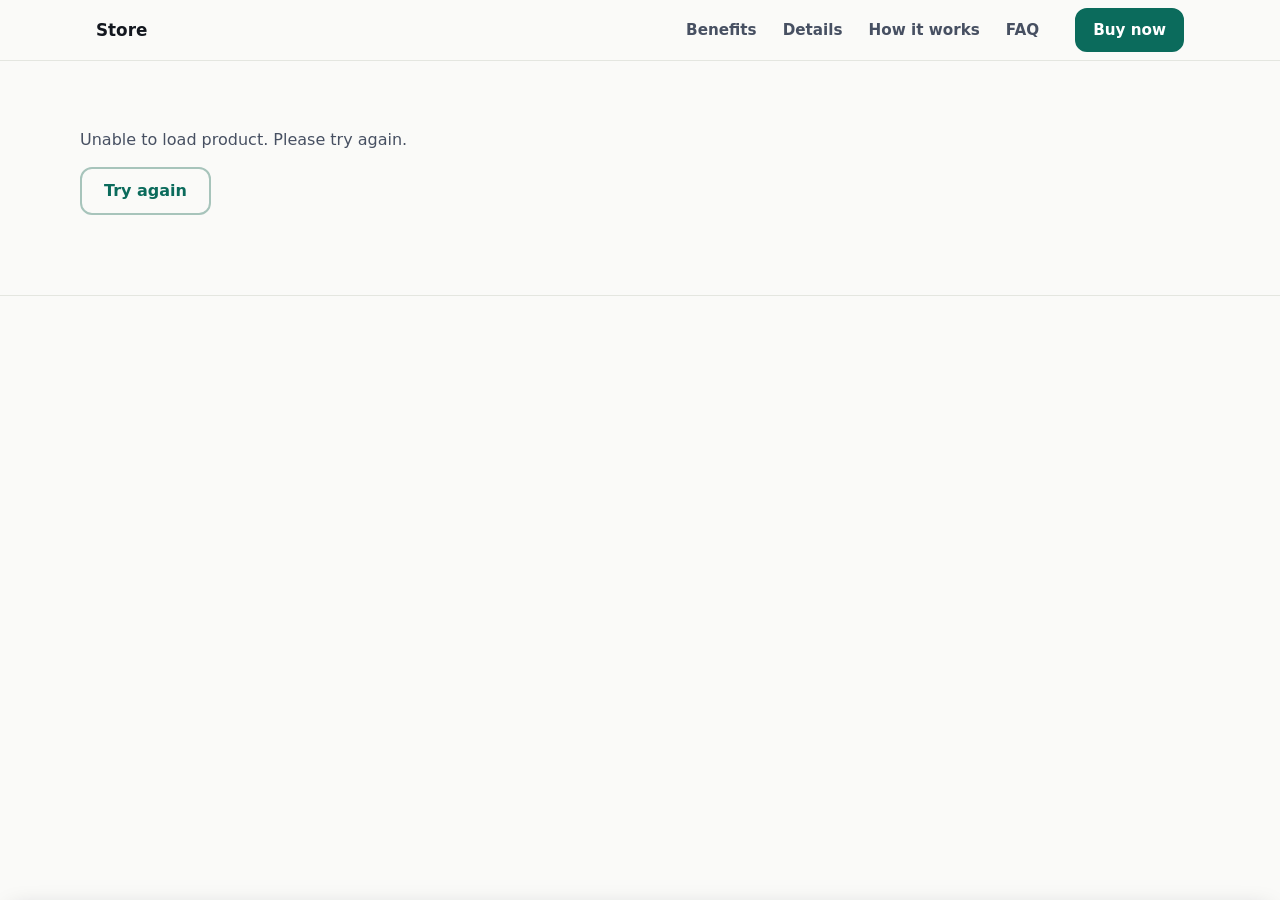
<file: index.html>
<!DOCTYPE html>
<html lang="en"><head><meta charset="utf-8"><meta name="viewport" content="width=device-width,initial-scale=1,viewport-fit=cover">
<title>Product store</title>
<meta name="description" content="Get instant details, pricing and secure UPI ordering for this digital product.">
<!-- Edit the 3 lines below once if you want WhatsApp / Facebook link previews to show your product (those apps do not run JavaScript). -->
<meta property="og:type" content="product"><meta property="og:title" content="Product store"><meta property="og:description" content="Digital product. Pay with any UPI app.">
<meta name="twitter:card" content="summary_large_image">
<link rel="manifest" href="manifest.json"><meta name="theme-color" content="#0b6b5c">
<link rel="icon" href="icon-192.png">
<script src="config.js"></script>
<script>/* start loading product data immediately (before the page is parsed) */
try{var _o=new URL(DKP_API).origin;["preconnect"].forEach(function(r){var l=document.createElement("link");l.rel=r;l.href=_o;document.head.appendChild(l);var m=document.createElement("link");m.rel=r;m.href="https://script.googleusercontent.com";m.crossOrigin="";document.head.appendChild(m)});
window.__LP=fetch(DKP_API,{method:"POST",headers:{"Content-Type":"text/plain"},body:JSON.stringify({fn:"getLanding",args:[]})}).then(function(r){return r.json()}).catch(function(){return null})}catch(e){}</script>
<link rel="stylesheet" href="landing.css"><link rel="stylesheet" href="ui/shiny-button.css">
</head><body>
<svg width="0" height="0" style="position:absolute" aria-hidden="true" focusable="false"><defs><symbol id="i-check" viewBox="0 0 24 24"><path d="M20 6 9 17l-5-5"/></symbol><symbol id="i-circle-check" viewBox="0 0 24 24"><circle cx="12" cy="12" r="10"/><path d="m16 9-5.5 5.5L8 12"/></symbol><symbol id="i-circle-alert" viewBox="0 0 24 24"><circle cx="12" cy="12" r="10"/><line x1="12" x2="12" y1="8" y2="12"/><line x1="12" x2="12.01" y1="16" y2="16"/></symbol><symbol id="i-shield-check" viewBox="0 0 24 24"><path d="M20 13c0 5-3.5 7.5-7.66 8.95a1 1 0 0 1-.67-.01C7.5 20.5 4 18 4 13V6a1 1 0 0 1 1-1c2 0 4.5-1.2 6.24-2.72a1.17 1.17 0 0 1 1.52 0C14.51 3.81 17 5 19 5a1 1 0 0 1 1 1z"/><path d="m9 12 2 2 4-4"/></symbol><symbol id="i-zap" viewBox="0 0 24 24"><path d="M15.914 4a1.5 1.5 0 00-2.474-1.561l-9 9A1.5 1.5 0 005.5 14h4.002a.5.5 0 01.471.666L8.086 20a1.5 1.5 0 002.475 1.56l9-9A1.5 1.5 0 0018.5 10h-3.997a.5.5 0 01-.472-.667z"/></symbol><symbol id="i-smartphone" viewBox="0 0 24 24"><rect width="14" height="20" x="5" y="2" rx="2" ry="2"/><path d="M12 18h.01"/></symbol><symbol id="i-qr-code" viewBox="0 0 24 24"><rect width="5" height="5" x="3" y="3" rx="1"/><rect width="5" height="5" x="16" y="3" rx="1"/><rect width="5" height="5" x="3" y="16" rx="1"/><path d="M21 16h-3a2 2 0 0 0-2 2v3"/><path d="M21 21v.01"/><path d="M12 7v3a2 2 0 0 1-2 2H7"/><path d="M3 12h.01"/><path d="M12 3h.01"/><path d="M12 16v.01"/><path d="M16 12h1"/><path d="M21 12v.01"/><path d="M12 21v-1"/></symbol><symbol id="i-mail" viewBox="0 0 24 24"><path d="m22 7-8.991 5.727a2 2 0 0 1-2.009 0L2 7"/><rect x="2" y="4" width="20" height="16" rx="2"/></symbol><symbol id="i-message-circle" viewBox="0 0 24 24"><path d="M2.992 16.342a2 2 0 0 1 .094 1.167l-1.065 3.29a1 1 0 0 0 1.236 1.168l3.413-.998a2 2 0 0 1 1.099.092 10 10 0 1 0-4.777-4.719"/></symbol><symbol id="i-clock" viewBox="0 0 24 24"><circle cx="12" cy="12" r="10"/><path d="M12 6v6l4 2"/></symbol><symbol id="i-download" viewBox="0 0 24 24"><path d="M12 15V3"/><path d="M21 15v4a2 2 0 0 1-2 2H5a2 2 0 0 1-2-2v-4"/><path d="m7 10 5 5 5-5"/></symbol><symbol id="i-file-text" viewBox="0 0 24 24"><path d="M6 22a2 2 0 0 1-2-2V4a2 2 0 0 1 2-2h8a2.4 2.4 0 0 1 1.704.706l3.588 3.588A2.4 2.4 0 0 1 20 8v12a2 2 0 0 1-2 2z"/><path d="M14 2v5a1 1 0 0 0 1 1h5"/><path d="M10 9H8"/><path d="M16 13H8"/><path d="M16 17H8"/></symbol><symbol id="i-lock" viewBox="0 0 24 24"><rect width="18" height="11" x="3" y="11" rx="2" ry="2"/><path d="M7 11V7a5 5 0 0 1 10 0v4"/></symbol><symbol id="i-star" viewBox="0 0 24 24"><path d="M11.525 2.295a.53.53 0 0 1 .95 0l2.31 4.679a2.123 2.123 0 0 0 1.595 1.16l5.166.756a.53.53 0 0 1 .294.904l-3.736 3.638a2.123 2.123 0 0 0-.611 1.878l.882 5.14a.53.53 0 0 1-.771.56l-4.618-2.428a2.122 2.122 0 0 0-1.973 0L6.396 21.01a.53.53 0 0 1-.77-.56l.881-5.139a2.122 2.122 0 0 0-.611-1.879L2.16 9.795a.53.53 0 0 1 .294-.906l5.165-.755a2.122 2.122 0 0 0 1.597-1.16z"/></symbol><symbol id="i-sparkles" viewBox="0 0 24 24"><path d="M11.017 2.814a1 1 0 0 1 1.966 0l1.051 5.558a2 2 0 0 0 1.594 1.594l5.558 1.051a1 1 0 0 1 0 1.966l-5.558 1.051a2 2 0 0 0-1.594 1.594l-1.051 5.558a1 1 0 0 1-1.966 0l-1.051-5.558a2 2 0 0 0-1.594-1.594l-5.558-1.051a1 1 0 0 1 0-1.966l5.558-1.051a2 2 0 0 0 1.594-1.594z"/><path d="M20 2v4"/><path d="M22 4h-4"/><circle cx="4" cy="20" r="2"/></symbol><symbol id="i-gift" viewBox="0 0 24 24"><path d="M12 7v14"/><path d="M20 11v8a2 2 0 0 1-2 2H6a2 2 0 0 1-2-2v-8"/><path d="M7.5 7a1 1 0 0 1 0-5A4.8 8 0 0 1 12 7a4.8 8 0 0 1 4.5-5 1 1 0 0 1 0 5"/><rect x="3" y="7" width="18" height="4" rx="1"/></symbol><symbol id="i-book-open" viewBox="0 0 24 24"><path d="M12 5v16"/><path d="M20.001 19A2 2 0 0022 17V5a2 2 0 00-1.999-2L16 3.002A5 5 0 0012 5a5 5 0 00-4-2H4a2 2 0 00-2 2v12a2 2 0 001.999 2H8a5 5 0 014 2 5 5 0 014-2z"/></symbol><symbol id="i-target" viewBox="0 0 24 24"><circle cx="12" cy="12" r="10"/><circle cx="12" cy="12" r="6"/><circle cx="12" cy="12" r="2"/></symbol><symbol id="i-trending-up" viewBox="0 0 24 24"><path d="M16 7h6v6"/><path d="m22 7-8.5 8.5-5-5L2 17"/></symbol><symbol id="i-users" viewBox="0 0 24 24"><path d="M16 21v-2a4 4 0 0 0-4-4H6a4 4 0 0 0-4 4v2"/><path d="M16 3.128a4 4 0 0 1 0 7.744"/><path d="M22 21v-2a4 4 0 0 0-3-3.87"/><circle cx="9" cy="7" r="4"/></symbol><symbol id="i-heart" viewBox="0 0 24 24"><path d="M2 9.5a5.5 5.5 0 0 1 9.591-3.676.56.56 0 0 0 .818 0A5.49 5.49 0 0 1 22 9.5c0 2.29-1.5 4-3 5.5l-5.492 5.313a2 2 0 0 1-3 .019L5 15c-1.5-1.5-3-3.2-3-5.5"/></symbol><symbol id="i-layers" viewBox="0 0 24 24"><path d="M12.83 2.18a2 2 0 0 0-1.66 0L2.6 6.08a1 1 0 0 0 0 1.83l8.58 3.91a2 2 0 0 0 1.66 0l8.58-3.9a1 1 0 0 0 0-1.83z"/><path d="M2 12a1 1 0 0 0 .58.91l8.6 3.91a2 2 0 0 0 1.65 0l8.58-3.9A1 1 0 0 0 22 12"/><path d="M2 17a1 1 0 0 0 .58.91l8.6 3.91a2 2 0 0 0 1.65 0l8.58-3.9A1 1 0 0 0 22 17"/></symbol><symbol id="i-package" viewBox="0 0 24 24"><path d="M11 21.73a2 2 0 0 0 2 0l7-4A2 2 0 0 0 21 16V8a2 2 0 0 0-1-1.73l-7-4a2 2 0 0 0-2 0l-7 4A2 2 0 0 0 3 8v8a2 2 0 0 0 1 1.73z"/><path d="M12 22V12"/><polyline points="3.29 7 12 12 20.71 7"/><path d="m7.5 4.27 9 5.15"/></symbol><symbol id="i-rocket" viewBox="0 0 24 24"><path d="M12 15v5s3.03-.55 4-2c1.08-1.62 0-5 0-5"/><path d="M4.5 16.5c-1.5 1.26-2 5-2 5s3.74-.5 5-2c.71-.84.7-2.13-.09-2.91a2.18 2.18 0 0 0-2.91-.09"/><path d="M9 12a22 22 0 0 1 2-3.95A12.88 12.88 0 0 1 22 2c0 2.72-.78 7.5-6 11a22.4 22.4 0 0 1-4 2z"/><path d="M9 12H4s.55-3.03 2-4c1.62-1.08 5 .05 5 .05"/></symbol><symbol id="i-lightbulb" viewBox="0 0 24 24"><path d="M15 14c.2-1 .7-1.7 1.5-2.5 1-.9 1.5-2.2 1.5-3.5A6 6 0 0 0 6 8c0 1 .2 2.2 1.5 3.5.7.7 1.3 1.5 1.5 2.5"/><path d="M9 18h6"/><path d="M10 22h4"/></symbol><symbol id="i-thumbs-up" viewBox="0 0 24 24"><path d="M15 5.88 14 10h5.83a2 2 0 0 1 1.92 2.56l-2.33 8A2 2 0 0 1 17.5 22H4a2 2 0 0 1-2-2v-8a2 2 0 0 1 2-2h2.76a2 2 0 0 0 1.79-1.11L12 2a3.13 3.13 0 0 1 3 3.88Z"/><path d="M7 10v12"/></symbol><symbol id="i-badge-check" viewBox="0 0 24 24"><path d="M3.85 8.62a4 4 0 0 1 4.78-4.77 4 4 0 0 1 6.74 0 4 4 0 0 1 4.78 4.78 4 4 0 0 1 0 6.74 4 4 0 0 1-4.77 4.78 4 4 0 0 1-6.75 0 4 4 0 0 1-4.78-4.77 4 4 0 0 1 0-6.76Z"/><path d="m16 9-5.5 5.5L8 12"/></symbol><symbol id="i-x" viewBox="0 0 24 24"><path d="M18 6 6 18"/><path d="m6 6 12 12"/></symbol><symbol id="i-chevron-down" viewBox="0 0 24 24"><path d="m6 9 6 6 6-6"/></symbol><symbol id="i-arrow-right" viewBox="0 0 24 24"><path d="M5 12h14"/><path d="m12 5 7 7-7 7"/></symbol><symbol id="i-play" viewBox="0 0 24 24"><path d="M5 5a2 2 0 0 1 3.008-1.728l11.997 6.998a2 2 0 0 1 .003 3.458l-12 7A2 2 0 0 1 5 19z"/></symbol><symbol id="i-wallet" viewBox="0 0 24 24"><path d="M19 7V4a1 1 0 0 0-1-1H5a2 2 0 0 0 0 4h15a1 1 0 0 1 1 1v4h-3a2 2 0 0 0 0 4h3a1 1 0 0 0 1-1v-2a1 1 0 0 0-1-1"/><path d="M3 5v14a2 2 0 0 0 2 2h15a1 1 0 0 0 1-1v-4"/></symbol><symbol id="i-receipt" viewBox="0 0 24 24"><path d="M12 17V7"/><path d="M16 8h-6a2 2 0 0 0 0 4h4a2 2 0 0 1 0 4H8"/><path d="M4 3a1 1 0 0 1 1-1 1.3 1.3 0 0 1 .7.2l.933.6a1.3 1.3 0 0 0 1.4 0l.934-.6a1.3 1.3 0 0 1 1.4 0l.933.6a1.3 1.3 0 0 0 1.4 0l.933-.6a1.3 1.3 0 0 1 1.4 0l.934.6a1.3 1.3 0 0 0 1.4 0l.933-.6A1.3 1.3 0 0 1 19 2a1 1 0 0 1 1 1v18a1 1 0 0 1-1 1 1.3 1.3 0 0 1-.7-.2l-.933-.6a1.3 1.3 0 0 0-1.4 0l-.934.6a1.3 1.3 0 0 1-1.4 0l-.933-.6a1.3 1.3 0 0 0-1.4 0l-.933.6a1.3 1.3 0 0 1-1.4 0l-.934-.6a1.3 1.3 0 0 0-1.4 0l-.933.6a1.3 1.3 0 0 1-.7.2 1 1 0 0 1-1-1z"/></symbol><symbol id="i-upload" viewBox="0 0 24 24"><path d="M12 3v12"/><path d="m17 8-5-5-5 5"/><path d="M21 15v4a2 2 0 0 1-2 2H5a2 2 0 0 1-2-2v-4"/></symbol><symbol id="i-headphones" viewBox="0 0 24 24"><path d="M3 14h3a2 2 0 0 1 2 2v3a2 2 0 0 1-2 2H5a2 2 0 0 1-2-2v-7a9 9 0 0 1 18 0v7a2 2 0 0 1-2 2h-1a2 2 0 0 1-2-2v-3a2 2 0 0 1 2-2h3"/></symbol><symbol id="i-circle-play" viewBox="0 0 24 24"><path d="M9 9.003a1 1 0 0 1 1.517-.859l4.997 2.997a1 1 0 0 1 0 1.718l-4.997 2.997A1 1 0 0 1 9 14.996z"/><circle cx="12" cy="12" r="10"/></symbol><symbol id="i-award" viewBox="0 0 24 24"><path d="m15.477 12.89 1.515 8.526a.5.5 0 0 1-.81.47l-3.58-2.687a1 1 0 0 0-1.197 0l-3.586 2.686a.5.5 0 0 1-.81-.469l1.514-8.526"/><circle cx="12" cy="8" r="6"/></symbol><symbol id="i-calendar" viewBox="0 0 24 24"><path d="M8 2v3"/><path d="M16 2v3"/><rect x="3" y="3" width="18" height="18" rx="2"/><path d="M3 9h18"/></symbol><symbol id="i-globe" viewBox="0 0 24 24"><circle cx="12" cy="12" r="10"/><path d="M12 2a14.5 14.5 0 0 0 0 20 14.5 14.5 0 0 0 0-20"/><path d="M2 12h20"/></symbol><symbol id="i-infinity" viewBox="0 0 24 24"><path d="M6 16c5 0 7-8 12-8a4 4 0 0 1 0 8c-5 0-7-8-12-8a4 4 0 1 0 0 8"/></symbol><symbol id="i-tag" viewBox="0 0 24 24"><path d="M12.586 2.586A2 2 0 0 0 11.172 2H4a2 2 0 0 0-2 2v7.172a2 2 0 0 0 .586 1.414l8.704 8.704a2.426 2.426 0 0 0 3.42 0l6.58-6.58a2.426 2.426 0 0 0 0-3.42z"/><circle cx="7.5" cy="7.5" r=".5" fill="currentColor"/></symbol><symbol id="i-percent" viewBox="0 0 24 24"><line x1="19" x2="5" y1="5" y2="19"/><circle cx="6.5" cy="6.5" r="2.5"/><circle cx="17.5" cy="17.5" r="2.5"/></symbol><symbol id="i-life-buoy" viewBox="0 0 24 24"><circle cx="12" cy="12" r="10"/><path d="m4.93 4.93 4.24 4.24"/><path d="m14.83 9.17 4.24-4.24"/><path d="m14.83 14.83 4.24 4.24"/><path d="m9.17 14.83-4.24 4.24"/><circle cx="12" cy="12" r="4"/></symbol><symbol id="i-refresh-cw" viewBox="0 0 24 24"><path d="M3 12a9 9 0 0 1 9-9 9.75 9.75 0 0 1 6.74 2.74L21 8"/><path d="M21 3v5h-5"/><path d="M21 12a9 9 0 0 1-9 9 9.75 9.75 0 0 1-6.74-2.74L3 16"/><path d="M8 16H3v5"/></symbol><symbol id="i-copy" viewBox="0 0 24 24"><rect width="14" height="14" x="8" y="8" rx="2" ry="2"/><path d="M4 16c-1.1 0-2-.9-2-2V4c0-1.1.9-2 2-2h10c1.1 0 2 .9 2 2"/></symbol><symbol id="i-external-link" viewBox="0 0 24 24"><path d="M15 3h6v6"/><path d="M10 14 21 3"/><path d="M18 13v6a2 2 0 0 1-2 2H5a2 2 0 0 1-2-2V8a2 2 0 0 1 2-2h6"/></symbol><symbol id="i-image" viewBox="0 0 24 24"><rect width="18" height="18" x="3" y="3" rx="2" ry="2"/><circle cx="9" cy="9" r="2"/><path d="m21 15-3.086-3.086a2 2 0 0 0-2.828 0L6 21"/></symbol><symbol id="i-file-down" viewBox="0 0 24 24"><path d="M6 22a2 2 0 0 1-2-2V4a2 2 0 0 1 2-2h8a2.4 2.4 0 0 1 1.704.706l3.588 3.588A2.4 2.4 0 0 1 20 8v12a2 2 0 0 1-2 2z"/><path d="M14 2v5a1 1 0 0 0 1 1h5"/><path d="M12 18v-6"/><path d="m9 15 3 3 3-3"/></symbol><symbol id="i-indian-rupee" viewBox="0 0 24 24"><path d="M6 3h12"/><path d="M6 8h12"/><path d="m6 13 8.5 8"/><path d="M6 13h3"/><path d="M9 13c6.667 0 6.667-10 0-10"/></symbol><symbol id="i-bell" viewBox="0 0 24 24"><path d="M10.268 21a2 2 0 0 0 3.464 0"/><path d="M3.262 15.326A1 1 0 0 0 4 17h16a1 1 0 0 0 .74-1.673C19.41 13.956 18 12.499 18 8A6 6 0 0 0 6 8c0 4.499-1.411 5.956-2.738 7.326"/></symbol><symbol id="i-clipboard-list" viewBox="0 0 24 24"><rect width="8" height="4" x="8" y="2" rx="1" ry="1"/><path d="M16 4h2a2 2 0 0 1 2 2v14a2 2 0 0 1-2 2H6a2 2 0 0 1-2-2V6a2 2 0 0 1 2-2h2"/><path d="M12 11h4"/><path d="M12 16h4"/><path d="M8 11h.01"/><path d="M8 16h.01"/></symbol><symbol id="i-hourglass" viewBox="0 0 24 24"><path d="M5 22h14"/><path d="M5 2h14"/><path d="M17 22v-4.172a2 2 0 0 0-.586-1.414L12 12l-4.414 4.414A2 2 0 0 0 7 17.828V22"/><path d="M7 2v4.172a2 2 0 0 0 .586 1.414L12 12l4.414-4.414A2 2 0 0 0 17 6.172V2"/></symbol><symbol id="i-graduation-cap" viewBox="0 0 24 24"><path d="M21.42 10.922a1 1 0 0 0-.019-1.838L12.83 5.18a2 2 0 0 0-1.66 0L2.6 9.08a1 1 0 0 0 0 1.832l8.57 3.908a2 2 0 0 0 1.66 0z"/><path d="M22 10v6"/><path d="M6 12.5V16a6 3 0 0 0 12 0v-3.5"/></symbol><symbol id="i-brain" viewBox="0 0 24 24"><path d="M12 18V5"/><path d="M15 13a4.17 4.17 0 0 1-3-4 4.17 4.17 0 0 1-3 4"/><path d="M17.598 6.5A3 3 0 1 0 12 5a3 3 0 1 0-5.598 1.5"/><path d="M17.997 5.125a4 4 0 0 1 2.526 5.77"/><path d="M18 18a4 4 0 0 0 2-7.464"/><path d="M19.967 17.483A4 4 0 1 1 12 18a4 4 0 1 1-7.967-.517"/><path d="M6 18a4 4 0 0 1-2-7.464"/><path d="M6.003 5.125a4 4 0 0 0-2.526 5.77"/></symbol><symbol id="i-chart-bar" viewBox="0 0 24 24"><path d="M3 3v16a2 2 0 0 0 2 2h16"/><path d="M7 16h8"/><path d="M7 11h12"/><path d="M7 6h3"/></symbol><symbol id="i-pen-line" viewBox="0 0 24 24"><path d="M13 21h8"/><path d="M21.174 6.812a1 1 0 0 0-3.986-3.987L3.842 16.174a2 2 0 0 0-.5.83l-1.321 4.352a.5.5 0 0 0 .623.622l4.353-1.32a2 2 0 0 0 .83-.497z"/></symbol><symbol id="i-wrench" viewBox="0 0 24 24"><path d="M14.7 6.3a1 1 0 0 0 0 1.4l1.6 1.6a1 1 0 0 0 1.4 0l3.106-3.105c.32-.322.863-.22.983.218a6 6 0 0 1-8.259 7.057l-7.91 7.91a1 1 0 0 1-2.999-3l7.91-7.91a6 6 0 0 1 7.057-8.259c.438.12.54.662.219.984z"/></symbol><symbol id="i-timer" viewBox="0 0 24 24"><line x1="10" x2="14" y1="2" y2="2"/><line x1="12" x2="15" y1="14" y2="11"/><circle cx="12" cy="14" r="8"/></symbol><symbol id="i-eye" viewBox="0 0 24 24"><path d="M2.062 12.348a1 1 0 0 1 0-.696 10.75 10.75 0 0 1 19.876 0 1 1 0 0 1 0 .696 10.75 10.75 0 0 1-19.876 0"/><circle cx="12" cy="12" r="3"/></symbol><symbol id="i-maximize-2" viewBox="0 0 24 24"><path d="M15 3h6v6"/><path d="m21 3-7 7"/><path d="m3 21 7-7"/><path d="M9 21H3v-6"/></symbol><symbol id="i-file-check" viewBox="0 0 24 24"><path d="M6 22a2 2 0 0 1-2-2V4a2 2 0 0 1 2-2h8a2.4 2.4 0 0 1 1.704.706l3.588 3.588A2.4 2.4 0 0 1 20 8v12a2 2 0 0 1-2 2z"/><path d="M14 2v5a1 1 0 0 0 1 1h5"/><path d="m9 15 2 2 4-4"/></symbol><symbol id="i-circle-user-round" viewBox="0 0 24 24"><path d="M17.925 20.056a6 6 0 0 0-11.851.001"/><circle cx="12" cy="11" r="4"/><circle cx="12" cy="12" r="10"/></symbol><symbol id="i-scan-line" viewBox="0 0 24 24"><path d="M3 7V5a2 2 0 0 1 2-2h2"/><path d="M17 3h2a2 2 0 0 1 2 2v2"/><path d="M21 17v2a2 2 0 0 1-2 2h-2"/><path d="M7 21H5a2 2 0 0 1-2-2v-2"/><path d="M7 12h10"/></symbol><symbol id="i-menu" viewBox="0 0 24 24"><path d="M4 5h16"/><path d="M4 12h16"/><path d="M4 19h16"/></symbol><symbol id="i-info" viewBox="0 0 24 24"><circle cx="12" cy="12" r="10"/><path d="M12 16v-4"/><path d="M12 8h.01"/></symbol><symbol id="i-share-2" viewBox="0 0 24 24"><circle cx="18" cy="5" r="3"/><circle cx="6" cy="12" r="3"/><circle cx="18" cy="19" r="3"/><line x1="8.59" x2="15.42" y1="13.51" y2="17.49"/><line x1="15.41" x2="8.59" y1="6.51" y2="10.49"/></symbol></defs></svg>
<a class="skip" href="#main">Skip to content</a>
<header class="hd"><div class="w hd-in">
 <a class="brandlink" href="#top"><img id="logoimg" alt="" hidden><b id="logo">Store</b></a>
 <nav class="dn" id="dn" aria-label="Page sections"><a href="#benefits">Benefits</a><a href="#details">Details</a><a href="#how">How it works</a><a href="#faq">FAQ</a></nav>
 <a class="btn sm" href="#buy" id="hbuy">Buy now</a>
</div></header>
<div class="w"><div id="ban" class="msg hide" role="status" aria-live="polite"></div></div>

<main id="main">
<div class="w state" id="state" role="status" aria-live="polite">
 <div class="sk h"></div><div class="sk"></div><div class="sk s"></div><div class="sk b"></div>
 <p id="stateMsg">Loading product...</p>
 <button type="button" class="btn o hide" id="retry">Try again</button>
</div>
<noscript><div class="w state"><p>This page needs JavaScript to load the product. Please enable it and reload.</p></div></noscript>

<div id="page" hidden>
 <!-- HERO -->
 <section class="hero" id="top" aria-labelledby="h1"><div class="w hero-in">
  <div>
   <p class="eyebrow" id="eyebrow"><svg class="ic" aria-hidden="true"><use href="#i-sparkles"/></svg><span></span></p>
   <h1 id="h1"></h1>
   <p class="lead" id="desc"></p>
   <div class="pricebox"><span class="price" id="pr"></span><s id="op"></s><span class="off" id="disc"></span></div>
   <p class="saveline" id="saveline"></p>
   <div class="actions"><a class="btn shiny lg cta" id="heroCta" href="#buy"></a><div class="duo"><a class="btn o lg" href="#details" id="seeMore">See what&rsquo;s included</a><button type="button" class="btn g lg" id="shareBtn" aria-label="Share this product"><svg class="ic" aria-hidden="true"><use href="#i-share-2"/></svg>Share</button></div></div>
   <p class="fine"><svg class="ic" aria-hidden="true"><use href="#i-smartphone"/></svg>Pay with any UPI app. Access link comes by WhatsApp and email.</p>
  </div>
  <div id="heroMedia"></div>
 </div></section>

 <!-- TRUST STRIP -->
 <div class="strip"><div class="w"><ul id="trust"></ul></div></div>

 <!-- PROBLEM -> SOLUTION -->
 <section class="s" id="probsol" hidden aria-label="Problem and solution"><div class="w"><div class="ps" id="ps"></div></div></section>

 <!-- BENEFITS -->
 <section class="s alt" id="benefits" aria-labelledby="bh2"><div class="w"><div class="sh"><span class="kicker">Why you&rsquo;ll like it</span><h2 id="bh2">Benefits</h2></div><div class="grid" id="ben"></div></div></section>

 <!-- DETAILS -->
 <section class="s" id="details" aria-labelledby="dh2"><div class="w"><div class="sh"><span class="kicker">Product details</span><h2 id="dh2">Everything you get</h2></div>
  <div class="det"><div class="card"><h3>What&rsquo;s included</h3><ul class="inc" id="inc"></ul><div class="rich" id="full" hidden></div></div>
  <div class="card"><h3>At a glance</h3><dl class="spec" id="spec"></dl></div></div></div></section>

 <!-- PREVIEW -->
 <section class="s alt" id="prev" hidden aria-labelledby="ph2"><div class="w"><div class="sh"><span class="kicker">Preview</span><h2 id="ph2">Take a look inside</h2></div><div class="gal" id="gal"></div></div></section>

 <!-- HOW IT WORKS -->
 <section class="s" id="how" aria-labelledby="hw2"><div class="w"><div class="sh"><span class="kicker">Simple process</span><h2 id="hw2">How it works</h2></div><ol class="how" id="steps"></ol></div></section>

 <!-- PURCHASE -->
 <section class="s alt" id="buy" aria-labelledby="bh"><div class="w"><div class="sh"><span class="kicker">Order</span><h2 id="bh">Get access</h2></div>
  <div class="buy">
   <aside class="card sum" aria-label="Order summary">
    <h3 id="sumT"></h3>
    <div class="pricebox"><span class="price" id="pr2"></span><s id="op2"></s><span class="off" id="disc2"></span></div><p class="saveline" id="save2"></p>
    <ul id="sumL"></ul>
    <p class="note" id="sumN"></p>
   </aside>
   <div class="card" id="co">
    <ol class="stp" id="stp" aria-label="Checkout progress"><li data-n="1" class="on" aria-current="step">Details</li><li data-n="2">Pay</li><li data-n="3">Receipt</li></ol>

    <form id="f1"><input name="hp" class="hide" tabindex="-1" autocomplete="off" aria-hidden="true">
     <div class="fld"><label for="fn">Full name</label><input id="fn" name="name" required maxlength="80" autocomplete="name"></div>
     <div class="fld"><label for="fe">Email</label><input id="fe" name="email" type="email" required autocomplete="email" inputmode="email"><span class="help">Your access link is also sent here.</span></div>
     <div class="fld"><label for="fm">WhatsApp / mobile number</label><input id="fm" name="mobile" type="tel" required pattern="[0-9+ ]{10,15}" autocomplete="tel" inputmode="tel" title="10 to 15 digits"><span class="help">Your access link is sent on WhatsApp.</span></div>
     <button class="btn shiny lg blk cta" id="b1"></button>
    </form>

    <div id="payBox" class="pay hide">
     <div><p class="lbl" id="ptitle"></p><p class="amt" id="amt"></p><span class="oid">Order <b id="oid"></b></span></div>
     <div class="row ord"><a class="btn lg blk" id="upi" href="#"><svg class="ic" aria-hidden="true"><use href="#i-smartphone"/></svg>PAY NOW</a><span class="help">On your phone this opens your UPI app.</span></div>
     <div class="qrw"><canvas id="qrc" width="240" height="240" role="img" aria-label="UPI payment QR code"></canvas></div>
     <button type="button" class="btn g" id="dlqr"><svg class="ic" aria-hidden="true"><use href="#i-download"/></svg>Download QR</button>
     <ol class="pins"><li><i>1</i><span id="pins">Scan this QR with any UPI app and pay the exact amount.</span></li><li><i>2</i><span>Come back here and tap &ldquo;I have paid&rdquo;, then upload your receipt.</span></li><li><i>3</i><span>We verify it and send your access link on WhatsApp and email within 24 hours.</span></li></ol>
     <button type="button" class="btn o hide" id="renew"><svg class="ic" aria-hidden="true"><use href="#i-refresh-cw"/></svg>Get new QR</button>
     <button type="button" class="btn lg blk" id="paid"><svg class="ic" aria-hidden="true"><use href="#i-circle-check"/></svg>I have paid</button>
     <form id="f2" class="f2 hide"><div class="fld"><label for="fs">Payment receipt or screenshot</label><input id="fs" type="file" name="shot" accept="image/jpeg,image/png,application/pdf" required><span class="help">JPG, PNG or PDF.</span></div>
      <div class="fld"><label for="fu">UTR / transaction ID (optional)</label><input id="fu" name="utr" maxlength="30" autocomplete="off"></div><button class="btn lg blk">Submit payment proof</button></form>
    </div>

    <div id="done" class="donebox hide" role="status" aria-live="polite">
     <span class="tile"><svg class="ic" aria-hidden="true"><use href="#i-hourglass"/></svg></span>
     <h3 id="doneT">Waiting for payment confirmation...</h3><p id="doneP" style="color:var(--mut)"></p>
     <div id="doneTl" style="width:100%;display:grid;justify-items:center"></div>
     <div class="row two" style="display:grid;gap:10px;width:100%;max-width:420px"><button type="button" class="btn g" id="cpy"><svg class="ic" aria-hidden="true"><use href="#i-copy"/></svg>Copy order ID</button><a class="btn o" id="trk" href="track.html">Track order</a></div>
    </div>

    <div id="m1" class="msg hide" role="status" aria-live="polite"></div>

    <details class="ord sep"><summary>Already ordered? Check your order status<svg class="ic" aria-hidden="true"><use href="#i-chevron-down"/></svg></summary>
     <form id="f3" style="margin-top:12px"><div class="fld"><label for="so">Order ID</label><input id="so" name="oid" required autocomplete="off" placeholder="DKS-20260101-001"></div>
      <div class="fld"><label for="sm">Mobile number used for the order</label><input id="sm" name="mob" required inputmode="tel" autocomplete="tel"></div><button class="btn o">Check order status</button></form>
     <div id="m3" class="msg hide"></div></details>
   </div>
  </div></div></section>

 <!-- FAQ -->
 <section class="s" id="faq" aria-labelledby="fq2"><div class="w"><div class="sh"><span class="kicker">Questions</span><h2 id="fq2">Frequently asked questions</h2></div><div class="faq" id="faqs"></div></div></section>

 <!-- FINAL CTA -->
 <section class="final" aria-labelledby="fh"><div class="w"><h2 id="fh">Ready to get started?</h2><p id="fp"></p><a class="btn inv lg cta" href="#buy"></a></div></section>

 <!-- CONTACT -->
 <section class="s" id="contact" aria-labelledby="ch"><div class="w"><div class="sh"><span class="kicker">Need help?</span><h2 id="ch">Contact us</h2><p>Questions before you buy? Send us a message.</p></div>
  <form id="f4" class="contact"><input name="hp" class="hide" tabindex="-1" autocomplete="off" aria-hidden="true">
   <div class="fld"><label for="cn">Name</label><input id="cn" name="name" required maxlength="80" autocomplete="name"></div>
   <div class="fld"><label for="cm">WhatsApp number (optional)</label><input id="cm" name="mobile" type="tel" inputmode="tel" autocomplete="tel"></div>
   <div class="fld"><label for="ce">Email</label><input id="ce" name="email" type="email" required autocomplete="email"></div>
   <div class="fld"><label for="cx">Message</label><textarea id="cx" name="message" rows="4" required maxlength="1000"></textarea></div>
   <button class="btn lg">Send message</button></form><div id="m4" class="msg hide" role="status" aria-live="polite"></div></div></section>
</div>
</main>

<footer><div class="w" id="foot"></div></footer>
<div id="tst" class="tst" role="status" aria-live="polite"></div>
<div class="sbar" id="sbar" aria-hidden="true"><img id="sbI" alt="" hidden><div class="t"><b id="sbP"></b><span id="sbT"></span></div><a class="btn cta" href="#buy" tabindex="-1"></a></div>
<dialog id="dlg"><h3>Payment proof received</h3><p>Your proof is submitted. As soon as your payment is verified, you will receive your access / download link on WhatsApp and email within 24 hours.</p><button class="btn" onclick="this.closest('dialog').close()">OK</button></dialog>
<dialog class="lb" id="lb" aria-label="Preview image"><img id="lbi" alt=""><button type="button" class="btn inv" onclick="this.closest('dialog').close()">Close</button></dialog>

<script>
const $=s=>document.querySelector(s),esc=s=>String(s??"").replace(/[&<>"]/g,c=>({"&":"&amp;","<":"&lt;",">":"&gt;",'"':"&quot;"}[c])),safe=u=>/^https:\/\//.test(u||"")?u:"";
let C=null,order=null,_qr;
function loadQR(){if(typeof qrcode!=="undefined")return Promise.resolve();return _qr||(_qr=new Promise(res=>{const x=document.createElement("script");x.src="https://cdnjs.cloudflare.com/ajax/libs/qrcode-generator/1.4.4/qrcode.min.js";x.onload=res;x.onerror=()=>{_qr=null;res()};document.head.appendChild(x)}))}
document.addEventListener("focusin",()=>loadQR(),{once:true});
async function api(fn,...args){try{const r=await fetch(window.DKP_API,{method:"POST",headers:{"Content-Type":"text/plain"},body:JSON.stringify({fn,args})});return await r.json()}
 catch(e){return{success:false,message:"Your request could not be completed. Please check your internet connection."}}}
function show(el,t,c){el.textContent=t;el.className="msg "+(c||"")}
function bn(t,c){const x=$("#ban");x.innerHTML=t;x.className="msg "+(c||"")}
const save=o=>{try{localStorage.setItem("dks_order",JSON.stringify(o))}catch(e){}},load=()=>{try{return JSON.parse(localStorage.getItem("dks_order"))}catch(e){return null}},drop=()=>{try{localStorage.removeItem("dks_order")}catch(e){}};

/* ---------- icons (Lucide, inline sprite) ---------- */
const ICONS=new Set([...document.querySelectorAll("symbol[id^=i-]")].map(s=>s.id.slice(2)));
const ic=(n,c)=>`<svg class="ic ${c||""}" aria-hidden="true"><use href="#i-${n}"/></svg>`;
const ALIAS={tick:"check","✓":"check","✔":"check",bolt:"zap",fast:"zap",time:"clock",secure:"shield-check",safe:"shield-check",phone:"smartphone",mobile:"smartphone",support:"life-buoy",help:"life-buoy",money:"indian-rupee",rupee:"indian-rupee",price:"indian-rupee",book:"book-open",ebook:"book-open",video:"circle-play",update:"refresh-cw",updates:"refresh-cw",access:"infinity",lifetime:"infinity",bonus:"gift",templates:"layers",template:"layers",file:"file-text",pdf:"file-text",chart:"chart-bar",growth:"trending-up",idea:"lightbulb",learn:"graduation-cap",whatsapp:"message-circle",chat:"message-circle"};
const DEF=["sparkles","target","zap","layers","lightbulb","trending-up","badge-check","rocket","star"];
function tileIcon(raw,i){const k=String(raw||"").trim().toLowerCase().replace(/[\s_]+/g,"-"),n=ICONS.has(k)?k:(ALIAS[k]&&ICONS.has(ALIAS[k])?ALIAS[k]:"");
 if(n)return ic(n);if(raw&&/[^\x00-\x7f]/.test(raw)&&String(raw).length<=4)return esc(raw);return ic(DEF[i%DEF.length])}

/* ---------- order progress ---------- */
function stage(d){return d.access==="APPROVED"?4:d.payment==="PAID"?3:d.payment==="RECEIPT_SUBMITTED"?2:1}
const LABELS=["","PAYMENT PENDING","PAYMENT VERIFICATION PENDING","PAYMENT VERIFIED - ACCESS APPROVAL PENDING","ACCESS APPROVED"];
function plabel(d){return d.payment==="REJECTED"?"Payment could not be verified. Please contact support.":LABELS[stage(d)]}
function tl(d){if(d.payment==="REJECTED")return"";const c=stage(d);return'<ol class="tl" aria-label="Order progress">'+["Order placed","Payment","Verification","Access"].map((n,i)=>`<li class="${i<c?"ok":i===c?"on":""}">${n}</li>`).join("")+"</ol>"}
function prog(d){return"<b>"+esc(plabel(d))+"</b>"+tl(d)}
function setStep(n){document.querySelectorAll("#stp li").forEach((li,i)=>{li.classList.toggle("done",i+1<n);li.classList.toggle("on",i+1===n);if(i+1===n)li.setAttribute("aria-current","step");else li.removeAttribute("aria-current")});$("#stp").classList.toggle("hide",n>3)}
function rich(t){const out=[];let ul=null;String(t||"").split(/\r?\n/).forEach(l=>{l=l.trim();if(!l){ul=null;return}const m=l.match(/^[-*\u2022]\s+(.*)/);if(m){if(!ul){ul=[];out.push(ul)}ul.push(m[1])}else{ul=null;out.push(l)}});
 return out.map(x=>Array.isArray(x)?"<ul>"+x.map(i=>"<li>"+esc(i)+"</li>").join("")+"</ul>":"<p>"+esc(x)+"</p>").join("")}
function luminance(h){const n=parseInt(h.slice(1),16),f=v=>{v/=255;return v<=.03928?v/12.92:Math.pow((v+.055)/1.055,2.4)};return .2126*f(n>>16&255)+.7152*f(n>>8&255)+.0722*f(n&255)}
function setMeta(sel,attr,val){const e=document.querySelector(sel);if(e&&val)e.setAttribute(attr,val)}

/* ---------- hero image gallery, share ---------- */
function drawGallery(hm,imgs,title){let cur=0;
 hm.innerHTML=`<div class="media img"><button type="button" class="zoom" id="mainBtn" aria-label="Enlarge image"><img id="mainImg" alt="${esc(title)}" src="${esc(imgs[0])}" fetchpriority="high" decoding="async"></button></div>`+(imgs.length>1?`<div class="thumbs" role="group" aria-label="Product images">${imgs.map((u,i)=>`<button type="button" data-i="${i}" class="${i?"":"on"}" aria-label="Show image ${i+1} of ${imgs.length}" aria-pressed="${i?"false":"true"}"><img loading="lazy" decoding="async" alt="" src="${esc(u)}"></button>`).join("")}</div>`:"");
 const mi=hm.querySelector("#mainImg");hm.querySelector("#mainBtn").onclick=()=>{$("#lbi").src=imgs[cur];$("#lbi").alt=mi.alt;$("#lb").showModal()};
 hm.querySelectorAll(".thumbs button").forEach(b=>b.onclick=()=>{cur=+b.dataset.i;mi.src=imgs[cur];mi.alt=title+" - image "+(cur+1);hm.querySelectorAll(".thumbs button").forEach(x=>{const on=x===b;x.classList.toggle("on",on);x.setAttribute("aria-pressed",on)})})}
function tst(m){const e=$("#tst");e.textContent=m;e.classList.add("on");clearTimeout(tst.t);tst.t=setTimeout(()=>e.classList.remove("on"),2800)}
$("#shareBtn").onclick=async()=>{const p=C.product,u=location.origin+location.pathname,t=p.title+" - \u20B9"+p.price;
 if(navigator.share){try{await navigator.share({title:p.title,text:t,url:u})}catch(e){}return}
 try{await navigator.clipboard.writeText(t+"\n"+u);tst("Link copied")}catch(e){tst("Copy this link: "+u)}};

/* ---------- render ---------- */
function render(){const p=C.product,L=C.landing,S=C.store,price=Number(p.price)||0,orig=Number(p.orig)||0,sv=orig>price?orig-price:0,off=sv?Math.round(sv/orig*100):0,
 label=price?"Buy now \u2014 \u20B9"+price:"Buy now",R=document.documentElement.style;
 if(S.brand){R.setProperty("--ac",S.brand);R.setProperty("--on-ac",luminance(S.brand)>.5?"#101828":"#fff");setMeta('meta[name=theme-color]',"content",S.brand)}
 const lg=safe(S.logo);if(lg){$("#logoimg").src=lg;$("#logoimg").hidden=false}$("#logo").textContent=S.name||"Store";
 /* SEO */
 const desc=(p.short||("Buy "+p.title+" online. Pay with any UPI app.")).slice(0,160);document.title=p.title+(S.name?" | "+S.name:"");
 setMeta("meta[name=description]","content",desc);setMeta("meta[property='og:title']","content",p.title);setMeta("meta[property='og:description']","content",desc);
 if(safe(p.hero)){let m=document.querySelector("meta[property='og:image']");if(!m){m=document.createElement("meta");m.setAttribute("property","og:image");document.head.appendChild(m)}m.content=p.hero}
 const old=document.getElementById("ldjson");if(old)old.remove();const ld=document.createElement("script");ld.id="ldjson";ld.type="application/ld+json";ld.textContent=JSON.stringify({"@context":"https://schema.org","@type":"Product",name:p.title,description:desc,...(safe(p.hero)?{image:p.hero}:{}),offers:{"@type":"Offer",price:price,priceCurrency:"INR",availability:"https://schema.org/InStock"}});document.head.appendChild(ld);
 /* hero */
 $("#eyebrow span").textContent=(p.format?p.format+" \u00B7 ":"")+"Digital product";
 $("#h1").textContent=p.title;$("#desc").textContent=p.short||"";$("#desc").hidden=!p.short;
 [["#pr","#op","#disc","#saveline"],["#pr2","#op2","#disc2","#save2"]].forEach(a=>{$(a[0]).textContent="\u20B9"+price;$(a[1]).textContent=sv?"\u20B9"+orig:"";$(a[1]).hidden=!sv;$(a[2]).textContent=off?off+"% off":"";$(a[2]).hidden=!off;$(a[3]).textContent=sv?"You save \u20B9"+sv:"";$(a[3]).hidden=!sv});
 document.querySelectorAll(".cta").forEach(b=>{b.textContent=label});$("#hbuy").textContent="Buy now";
 $("#bh").textContent="Get "+p.title;$("#sumT").textContent=p.title;
 /* hero media */
 const hm=$("#heroMedia"),img=safe(p.hero),im=safe(L.heroMobile),imgs=[img,...(p.gallery||[]).map(safe)].filter(Boolean),yt=String(L.youtube||"").match(/(?:v=|youtu\.be\/|embed\/|shorts\/)([\w-]{11})|^([\w-]{11})$/),id=yt&&(yt[1]||yt[2]);if(im&&img&&imgs[0]===img&&matchMedia("(max-width:700px)").matches)imgs[0]=im;
 if(L.heroType==="YOUTUBE"&&id){hm.innerHTML=`<div class="media vid" id="media"><img alt="Video preview for ${esc(p.title)}" src="https://i.ytimg.com/vi/${id}/hqdefault.jpg"><button class="play" aria-label="Play video"><span>${ic("play")}</span></button></div>`;
  const m=$("#media");m.querySelector("button").onclick=()=>{m.innerHTML=`<iframe src="https://www.youtube-nocookie.com/embed/${id}?autoplay=1&rel=0" allow="autoplay;encrypted-media;fullscreen" allowfullscreen title="Product video"></iframe>`}}
 else if(imgs.length)drawGallery(hm,imgs,p.title);
 else{const top=(p.included||[]).slice(0,4);hm.innerHTML=`<div class="media"><div class="pcard"><div class="top"><span class="big">${ic("file-text")}</span><div><strong>${esc(p.title)}</strong></div></div><div class="chips">${[p.format,p.size,"Link sent after verification"].filter(Boolean).map(x=>`<span class="chip">${esc(x)}</span>`).join("")}</div>${top.length?`<ul>${top.map(x=>`<li>${ic("circle-check")}<span>${esc(x)}</span></li>`).join("")}</ul>`:""}</div></div>`}
 /* trust */
 const T=[["smartphone","Pay with any UPI app","Scan the QR or tap Pay now"],["message-circle","Access by WhatsApp & email","Sent after your payment is verified"],["badge-check","Payment checked by our team","Verification within 24 hours"]];
 const ff=[p.format,p.size].filter(Boolean);if(ff.length)T.push(["file-text",ff.join(" \u00B7 "),"File details"]);else T.push(["receipt","Upload your receipt","Simple proof of payment"]);
 $("#trust").innerHTML=T.map(t=>`<li>${ic(t[0])}<div><b>${esc(t[1])}</b><span>${esc(t[2])}</span></div></li>`).join("");
 /* problem / solution */
 const hp=L.problem.x,hs=L.solution.x;
 if(hp||hs){$("#ps").className="ps"+(hp&&hs?" two":"");$("#ps").innerHTML=(hp?`<div class="card prob"><span class="tile bad">${ic("circle-alert")}</span><span class="kicker" style="color:var(--bad)">The problem</span><h2>${esc(L.problem.t||"The problem")}</h2><p>${esc(hp)}</p></div>`:"")+(hs?`<div class="card sol"><span class="tile">${ic("circle-check")}</span><span class="kicker">The solution</span><h2>${esc(L.solution.t||"The solution")}</h2><p>${esc(hs)}</p><a class="btn o" href="#buy">See how to get it${ic("arrow-right")}</a></div>`:"");}
 $("#probsol").hidden=!(hp||hs);
 /* benefits */
 const bs=L.benefits.length?L.benefits:(p.features||[]).map(f=>({i:"check",h:f,d:""}));
 if(bs.length)$("#ben").innerHTML=bs.map((b,i)=>`<div class="card feat"><span class="tile">${tileIcon(b.i,i)}</span><h3>${esc(b.h)}</h3>${b.d?`<p>${esc(b.d)}</p>`:""}</div>`).join("");$("#benefits").hidden=!bs.length;
 /* details */
 const inc=p.included||[];$("#inc").innerHTML=inc.map(x=>`<li>${ic("circle-check")}<span>${esc(x)}</span></li>`).join("")||`<li>${ic("circle-check")}<span>${esc(p.title)}</span></li>`;
 $("#full").innerHTML=rich(p.full||"");$("#full").hidden=!p.full;
 const e=L.support.email,w=String(L.support.wa||"").replace(/\D/g,""),sp=[];
 if(p.format)sp.push(["Format",esc(p.format)]);if(p.size)sp.push(["File size",esc(p.size)]);
 sp.push(["Price","\u20B9"+price+(sv?" (was \u20B9"+orig+")":"")]);sp.push(["Delivery","Access link on WhatsApp and email after payment is verified",1]);sp.push(["Payment","UPI (QR or app)"]);
 if(e||w)sp.push(["Support",(e?`<a href="mailto:${esc(e)}">${esc(e)}</a>`:"")+(e&&w?"<br>":"")+(w?`<a href="https://wa.me/${w}" rel="noopener">WhatsApp</a>`:"")]);
 if(L.terms)sp.push(["Refund & terms",esc(L.terms),1]);
 $("#spec").innerHTML=sp.map(r=>`<div><dt>${r[0]}</dt><dd class="${r[2]?"n":""}">${r[1]}</dd></div>`).join("");
 /* summary card */
 $("#sumL").innerHTML=(inc.slice(0,4).map(x=>`<li>${ic("check")}<span>${esc(x)}</span></li>`).join(""))+`<li>${ic("smartphone")}<span>Pay by UPI</span></li><li>${ic("message-circle")}<span>Access link on WhatsApp &amp; email</span></li>`;
 $("#sumN").textContent="Your access link is sent after your payment is verified, within 24 hours.";
 /* gallery */
 const g=(p.gallery||[]).map(safe).filter(Boolean);if(g.length){$("#gal").innerHTML=g.map((u,i)=>`<button type="button" data-i="${i}" aria-label="Enlarge preview ${i+1}"><img loading="lazy" decoding="async" alt="${esc(p.title)} preview ${i+1}" src="${esc(u)}"></button>`).join("");}$("#prev").hidden=!g.length;if(g.length){
  $("#gal").onclick=ev=>{const b=ev.target.closest("button");if(!b)return;$("#lbi").src=g[b.dataset.i];$("#lbi").alt=b.querySelector("img").alt;$("#lb").showModal()}}
 if(!(L.heroType==="YOUTUBE"&&id)&&imgs.length>1)$("#prev").hidden=true;   /* thumbnails already show the gallery at the top */
 const si=$("#sbI");if(imgs.length){si.src=imgs[0];si.hidden=false}else si.hidden=true;
 /* how it works: admin steps, else the real flow */
 const st=(L.steps&&L.steps.length)?L.steps:["Enter your details","Pay with any UPI app","Upload your payment receipt","We verify your payment","Receive your access link on WhatsApp and email"];
 $("#steps").innerHTML=st.map(x=>`<li><span>${esc(x)}</span></li>`).join("");
 /* FAQ: admin FAQs first, then answers drawn from how this store actually works */
 const F=(p.faq||[]).map(x=>({q:x.q||x[0],a:x.a||x[1]})).filter(x=>x.q);
 F.push({q:"What do I get after paying?",a:"Once your payment is verified, your access link is sent to you on WhatsApp and email within 24 hours."},{q:"How do I pay?",a:"Enter your details, then pay the exact amount with any UPI app by scanning the QR or tapping Pay now. After paying, upload your receipt so we can verify it."},{q:"How can I check my order?",a:"Open \u201CAlready ordered?\u201D in the order section and enter your Order ID and mobile number, or use the Track order page."});
 if(L.terms)F.push({q:"What is the refund policy?",a:L.terms});
 $("#faqs").innerHTML=F.map(x=>`<details><summary>${esc(x.q)}${ic("chevron-down")}</summary><div class="a">${esc(x.a)}</div></details>`).join("");
 $("#fp").textContent=(p.short||p.title)+" Pay with any UPI app and get your access link within 24 hours of verification.";
 /* footer + nav */
 $("#foot").innerHTML=`<div><b>${esc(S.name||"")}</b></div>`+(L.terms?`<div>${esc(L.terms)}</div>`:"")+`<div>Support: ${e?`<a href="mailto:${esc(e)}">${esc(e)}</a>`:""}${e&&w?" \u00B7 ":""}${w?`<a href="https://wa.me/${w}" rel="noopener">WhatsApp</a>`:""}${!e&&!w?"use the contact form above":""} \u00B7 <a href="track.html">Track order</a></div>`;
 document.querySelectorAll("#dn a").forEach(a=>{const t=document.querySelector(a.getAttribute("href"));a.hidden=!t||t.hidden});
 $("#sbP").textContent="\u20B9"+price;$("#sbT").textContent=p.title;
 $("#state").hidden=true;$("#page").hidden=false;watchCta();(window.requestIdleCallback||setTimeout)(loadQR);
}
/* sticky mobile CTA: only after the hero button scrolls away, never over the order section */
function watchCta(){if(watchCta.done||!("IntersectionObserver"in window))return;watchCta.done=1;const bar=$("#sbar"),vis={h:true,b:false};
 const upd=()=>{const on=!vis.h&&!vis.b;bar.classList.toggle("on",on);bar.setAttribute("aria-hidden",on?"false":"true");bar.querySelector("a").tabIndex=on?0:-1;document.body.classList.toggle("has-sbar",on)};
 const o=new IntersectionObserver(es=>{es.forEach(e=>{vis[e.target.id==="heroCta"?"h":"b"]=e.isIntersecting});upd()},{threshold:.01});o.observe($("#heroCta"));o.observe($("#buy"))}

/* ---------- payment (unchanged logic) ---------- */
function drawQR(x,t,px,py,s){if(typeof qrcode==="undefined")return;const q=qrcode(0,"M");q.addData(t);q.make();
 const n=q.getModuleCount(),m=Math.max(2,Math.floor(s/(n+8))),o=Math.floor((s-m*(n+8))/2);x.fillStyle="#fff";x.fillRect(px,py,s,s);x.fillStyle="#000";
 for(let r=0;r<n;r++)for(let k=0;k<n;k++)if(q.isDark(r,k))x.fillRect(px+o+(k+4)*m,py+o+(r+4)*m,m,m)}
const upiUri=o=>"upi://pay?pa="+encodeURIComponent(o.upiId)+"&pn="+encodeURIComponent(o.upiName||o.store||"")+"&am="+o.total+"&cu=INR&tn="+encodeURIComponent(o.orderId);
function showPay(o){order=o;const u=upiUri(o);$("#ptitle").textContent=o.title;$("#oid").textContent=o.orderId;$("#amt").textContent="\u20B9"+o.total;$("#upi").href=u;
 loadQR().then(()=>drawQR($("#qrc").getContext("2d"),u,0,0,240));$("#pins").textContent="Scan this QR with any UPI app and pay the exact amount of \u20B9"+o.total+".";
 const ex=Number(o.expires)&&Number(o.expires)<Date.now();$("#renew").classList.toggle("hide",!ex);if(ex)show($("#m1"),"This payment session expired. Tap Get new QR (the price is checked again).","");
 $("#f1").classList.add("hide");$("#done").classList.add("hide");$("#payBox").classList.remove("hide");setStep(2)}
function wrap(x,t,cx,y,mw,lh){let l="";for(const w of String(t).split(" ")){const n=l?l+" "+w:w;if(l&&x.measureText(n).width>mw){x.fillText(l,cx,y);y+=lh;l=w}else l=n}x.fillText(l,cx,y);return y+lh}
function card(o){const AC=(C&&C.store&&C.store.brand)||"#0b6b5c",W=720,H=1060,c=document.createElement("canvas");c.width=W;c.height=H;const x=c.getContext("2d");
 x.fillStyle="#fff";x.fillRect(0,0,W,H);x.fillStyle=AC;x.fillRect(0,0,W,16);x.textAlign="center";
 x.fillStyle="#1d2433";x.font="700 40px Georgia,serif";let y=wrap(x,o.title,W/2,100,640,50);
 x.font="600 30px 'Segoe UI',Arial,sans-serif";y=wrap(x,o.name,W/2,y+16,640,38);
 x.fillStyle="#5d6677";x.font="400 26px 'Segoe UI',Arial,sans-serif";y=wrap(x,o.email||"",W/2,y,640,34);x.fillText("Order "+o.orderId,W/2,y+6);
 x.fillStyle=AC;x.font="800 72px 'Segoe UI',Arial,sans-serif";x.fillText("\u20B9"+o.total,W/2,y+104);drawQR(x,upiUri(o),130,y+150,460);
 x.fillStyle="#5d6677";x.font="400 24px 'Segoe UI',Arial,sans-serif";x.fillText("Scan with any UPI app and pay the exact amount",W/2,y+660);return c}
async function checkFile(f){if(!f||!f.size)return"Please choose your payment receipt.";if(f.size>4e6&&!/^image/.test(f.type))return"File is too large (max 4 MB).";if(f.size>12e6)return"File is too large.";
 const b=new Uint8Array(await f.slice(0,8).arrayBuffer()),jpg=b[0]==255&&b[1]==216&&b[2]==255,png=b[0]==137&&b[1]==80&&b[2]==78&&b[3]==71,pdf=b[0]==37&&b[1]==80&&b[2]==68&&b[3]==70;
 return jpg||png||pdf?"":"Only JPG, PNG or PDF files are allowed."}
const b64=f=>new Promise(r=>{const x=new FileReader;x.onload=()=>r(String(x.result).split(",")[1]||"");x.onerror=()=>r("");x.readAsDataURL(f)});
function shrink(file){return new Promise(res=>{const im=new Image(),u=URL.createObjectURL(file);im.onload=()=>{if(im.width<200||im.height<200){URL.revokeObjectURL(u);return res("")}
 const k=Math.min(1,1100/Math.max(im.width,im.height)),c=document.createElement("canvas");c.width=im.width*k;c.height=im.height*k;c.getContext("2d").drawImage(im,0,0,c.width,c.height);URL.revokeObjectURL(u);res(c.toDataURL("image/jpeg",.7).split(",")[1])};im.onerror=()=>res("");im.src=u})}
function showDone(id,d){$("#payBox").classList.add("hide");$("#f1").classList.add("hide");const done=$("#done");done.classList.remove("hide");
 $("#doneT").textContent=d&&d.access==="APPROVED"?"Access approved":d&&d.payment==="PAID"?"Payment verified. Access approval pending":"Waiting for payment confirmation...";
 $("#doneP").textContent="Order "+id+(d?"":". We have your receipt and will verify it soon.");$("#doneTl").innerHTML=d?tl(d):tl({payment:"RECEIPT_SUBMITTED"});
 $("#trk").href="track.html?track="+encodeURIComponent(id);$("#cpy").onclick=async()=>{try{await navigator.clipboard.writeText(id);$("#cpy").lastChild.textContent="Copied"}catch(e){$("#cpy").lastChild.textContent=id}};setStep(4)}
$("#f1").onsubmit=async e=>{e.preventDefault();const b=$("#b1"),m=$("#m1"),f=Object.fromEntries(new FormData(e.target)),txt=b.textContent;b.disabled=true;b.textContent="Creating payment...";
 if(f.hp){b.disabled=false;b.textContent=txt;return}
 const rid=(crypto.randomUUID?crypto.randomUUID():Date.now()+"-"+Math.random().toString(36).slice(2)+"-dks").replace(/[^\w-]/g,"");
 const r=await api("createOrder",{reqId:rid,productId:C.product.id,qty:1,name:f.name,mobile:f.mobile,email:f.email});b.disabled=false;b.textContent=txt;
 if(!r.success)return show(m,r.message||"We could not create the payment request. Please try again.","err");
 const o={...r.data,reqId:rid,mobile:f.mobile,email:f.email,title:r.data.title||C.product.title};save(o);showPay(o);if(r.message)show(m,r.message,"");else m.className="msg hide";$("#co").scrollIntoView({behavior:"smooth",block:"start"})};
$("#renew").onclick=async()=>{const r=await api("renewSession",order.orderId,order.reqId);if(!r.success)return show($("#m1"),r.message||"Could not renew. Please try again.","err");const o={...order,...r.data};save(o);showPay(o);$("#m1").className="msg hide"};
$("#dlqr").onclick=()=>{card(order).toBlob(b=>{const a=document.createElement("a");a.href=URL.createObjectURL(b);a.download=order.orderId+"-payment-qr.png";a.click();setTimeout(()=>URL.revokeObjectURL(a.href),4000)},"image/png")};
$("#paid").onclick=()=>{$("#paid").classList.add("hide");$("#f2").classList.remove("hide");setStep(3);$("#f2").scrollIntoView({behavior:"smooth",block:"center"})};
$("#f2").onsubmit=async e=>{e.preventDefault();const m=$("#m1"),b=e.target.querySelector("button"),f=Object.fromEntries(new FormData(e.target)),file=f.shot,bad=await checkFile(file);if(bad)return show(m,bad,"err");
 b.disabled=true;b.textContent="Uploading...";const pdf=file.type==="application/pdf",data=pdf?await b64(file):await shrink(file);
 if(!data){b.disabled=false;b.textContent="Submit payment proof";return show(m,"This is not a valid receipt file. Please choose a clear screenshot, photo or PDF.","err")}
 const r=await api("submitPayment",{orderId:order.orderId,reqId:order.reqId,total:order.total,mime:pdf?"application/pdf":"image/jpeg",base64:data,utr:f.utr||""});b.disabled=false;b.textContent="Submit payment proof";
 if(!r.success)return show(m,r.message||"Could not submit. Please try again.","err");
 save({...order,sub:1});e.target.reset();show(m,"Payment details received. Verification is pending. Order "+order.orderId,"ok");showDone(order.orderId);$("#dlg").showModal()};
$("#f3").onsubmit=async e=>{e.preventDefault();const f=Object.fromEntries(new FormData(e.target)),m=$("#m3"),r=await api("getOrderStatus",f.oid.trim(),f.mob.trim());
 if(!r.success)return show(m,r.message||"Order not found.","err");m.innerHTML=prog(r.data);m.className="msg ok";
 if(r.data.access==="APPROVED"){const z=await api("getDownload",f.oid.trim(),f.mob.trim());if(z.success&&safe(z.data.url))m.innerHTML+=`<p style="margin-top:12px"><a class="btn" rel="noopener" href="${esc(z.data.url)}">ACCESS PRODUCT</a></p>`}};
$("#f4").onsubmit=async e=>{e.preventDefault();const r=await api("submitContact",Object.fromEntries(new FormData(e.target)));show($("#m4"),r.success?r.message:(r.message||"Could not send. Please try again."),r.success?"ok":"err");if(r.success)e.target.reset()};
async function restore(){const o=load();if(!o||!o.orderId)return;const r=await api("getOrderStatus",o.orderId,o.mobile);
 if(!r.success){if(/not found|invalid/i.test(r.message||""))drop();return}
 const d=r.data,id=esc(o.orderId);
 if(d.payment==="PAYMENT_PENDING"){showPay(o);$("#paid").classList.add("hide");$("#f2").classList.remove("hide");setStep(3);bn(`Order <b>${id}</b> is waiting for your payment proof. <a href="#co">Upload receipt</a>`)}
 else if(d.access==="APPROVED"){drop();bn(`Order <b>${id}</b>: access approved. <a href="track.html?track=${id}">Open your access</a>`,"ok")}
 else if(d.payment==="REJECTED"||d.payment==="CANCELLED"){drop();bn(`Order <b>${id}</b>: we could not verify your payment. Please contact support.`,"err")}
 else{showDone(o.orderId,d);bn(`Order <b>${id}</b>: ${esc(plabel(d))}. Your link arrives on WhatsApp and email within 24 hours of verification.`,"ok")}}

/* ---------- boot ---------- */
function fail(msg,retry){$("#state").querySelectorAll(".sk").forEach(s=>s.hidden=true);$("#stateMsg").textContent=msg;$("#retry").classList.toggle("hide",!retry)}
const CK="dkp_landing_v1";
async function boot(){$("#state").querySelectorAll(".sk").forEach(s=>s.hidden=false);$("#stateMsg").textContent="Loading product...";$("#retry").classList.add("hide");
 if(!window.DKP_API||/PASTE/.test(window.DKP_API))return fail("Store is not configured yet (set DKP_API in config.js).",false);
 let cached=null,shown=false,restored=false;const once=()=>{if(!restored){restored=true;restore()}};
 try{cached=JSON.parse(localStorage.getItem(CK))}catch(e){}
 if(cached&&cached.product&&cached.landing&&cached.store){C=cached;render();shown=true;once()}   /* repeat visit: page appears instantly */
 let r=window.__LP?await window.__LP:null;window.__LP=null;if(!r)r=await api("getLanding");
 if(!r.success){if(!shown)fail(r.message&&!/connection/i.test(r.message)?r.message:"Unable to load product. Please try again.",true);return}
 const fresh=JSON.stringify(r.data);try{localStorage.setItem(CK,fresh)}catch(e){}
 if(!shown||fresh!==JSON.stringify(cached)){C=r.data;render()}
 once()}
$("#retry").onclick=boot;boot();
if("serviceWorker"in navigator)navigator.serviceWorker.register("service-worker.js");
</script></body></html>
</file>
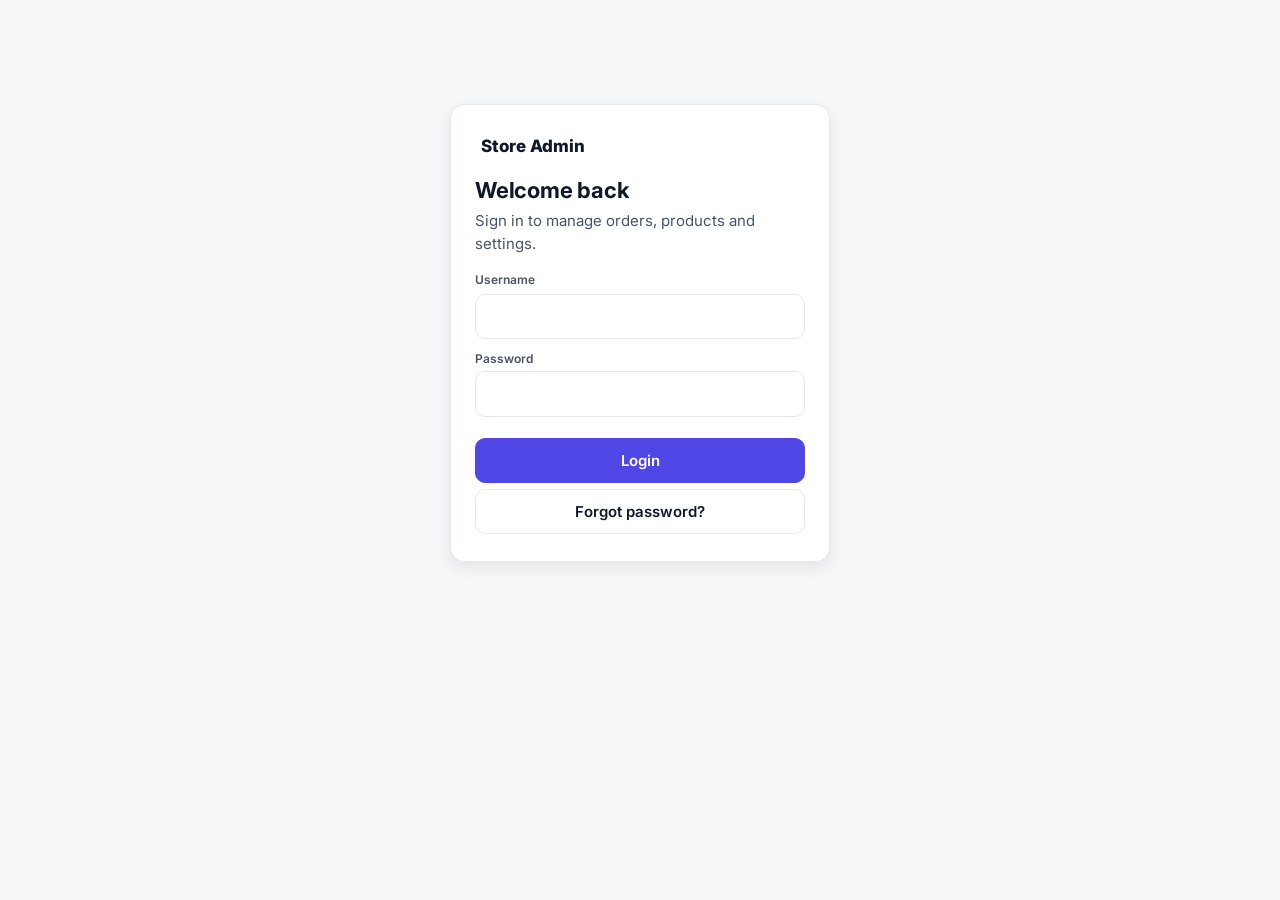
<file: admin.html>
<!doctype html><html lang="en"><head><meta charset="utf-8"><meta name="viewport" content="width=device-width,initial-scale=1"><meta name="robots" content="noindex"><title>Store Admin</title><meta name="theme-color" content="#4f46e5">
<style>:root{color-scheme:light;--bg:#f1f5f9;--cd:#fff;--fg:#0f172a;--mu:#64748b;--ac:#4f46e5;--br:#e2e8f0}
*{box-sizing:border-box}body{margin:0;font:15px/1.5 Inter,system-ui,sans-serif;background:var(--bg);color:var(--fg)}main{max-width:1000px;margin:auto;padding:14px}nav{display:flex;gap:6px;overflow-x:auto;position:sticky;top:0;background:var(--bg);padding:10px 0;z-index:3}nav button{white-space:nowrap}
button,input,select,textarea{font:inherit;padding:10px 12px;border-radius:10px;border:1.5px solid var(--br);background:var(--cd);color:var(--fg);margin:3px 0}button{cursor:pointer;font-weight:600}button.p,nav button.on{background:var(--ac);color:#fff;border-color:var(--ac)}button.d{color:#dc2626}input,select,textarea{width:100%}
.g{display:grid;grid-template-columns:repeat(auto-fit,minmax(140px,1fr));gap:10px}.k{background:var(--cd);border:1px solid var(--br);border-radius:14px;padding:14px}.k b{font-size:24px;display:block}.k span{color:var(--mu);font-size:12px}
.c{background:var(--cd);border:1px solid var(--br);border-radius:14px;padding:14px;margin:10px 0}.pill{font-size:11px;font-weight:700;padding:2px 9px;border-radius:99px;background:var(--br)}label{font-size:12px;color:var(--mu);font-weight:600}.r{display:flex;gap:8px;flex-wrap:wrap}.r>*{flex:1}#lg{max-width:360px;margin:12vh auto}.er{color:#dc2626}button:hover{filter:brightness(.96)}button.p:hover{filter:brightness(1.1)}.c{box-shadow:0 1px 3px rgba(15,23,42,.08)}nav{border-bottom:1px solid var(--br)}.pill.ok{background:#dcfce7;color:#166534}.pill.warn{background:#fef3c7;color:#92400e}.pill.bad{background:#fee2e2;color:#991b1b}button,a,summary,select{cursor:pointer}.lay{display:grid;gap:12px}.pt{font-size:22px;margin:4px 0 12px}.brand{font-weight:800;font-size:17px;padding:4px 6px 10px}.k{border-left:4px solid var(--ac)}nav button{text-align:left}@media(min-width:900px){main{max-width:1240px}.lay{grid-template-columns:220px 1fr;align-items:start}.lay nav{flex-direction:column;position:sticky;top:14px;background:var(--cd);border:1px solid var(--br);border-radius:16px;padding:12px;overflow:visible}nav button{width:100%}.brand{display:block}}@media(max-width:899px){.brand{display:none}}</style><link href="https://fonts.googleapis.com/css2?family=Inter:wght@400;500;600;700&display=swap" rel=stylesheet media=print onload="this.media='all'"><link rel=stylesheet href="ds.css"><link rel=stylesheet href="admin.css"></head><body><main id="m"></main>
<script src="config.js"></script><script>
let SV,T=sessionStorage.getItem('t'),tab='dash',F='';const $=i=>document.getElementById(i),E=s=>String(s??'').replace(/[&<>"]/g,c=>({'&':'&amp;','<':'&lt;','>':'&gt;','"':'&quot;'}[c]));
async function call(fn,...a){if(!navigator.onLine)throw new Error('You are offline. Please reconnect to continue.');
 if(!window.DKP_API||/PASTE/.test(DKP_API))throw new Error('Store is not connected yet. Open config.js and paste your Apps Script Web App URL (it ends with /exec).');
 const res=await fetch(DKP_API,{method:'POST',headers:{'Content-Type':'text/plain'},body:JSON.stringify({fn,args:a})}),t=await res.text();
 try{return JSON.parse(t)}catch(e){throw new Error('The server did not send a valid reply. Check that config.js has your Web App URL (ending in /exec) and that the Apps Script is deployed with access set to Anyone.')}}
async function api(a,p){const r=await call('adminApi',T,a,p);if(r.code==='AUTH'){sessionStorage.removeItem('t');T=null;login('Session expired.');throw 0}return r}
function login(msg){m.innerHTML=`<form id=lg class=c onsubmit="doLogin();return false"><div class=brand style="display:block;font-weight:800">Store Admin</div><h2>Welcome back</h2><p style="color:var(--mu);margin:0 0 12px">Sign in to manage orders, products and settings.</p><label for=u>Username</label><input id=u autocomplete=username required><label for=pw style="display:block;margin-top:8px">Password</label><input id=pw type=password autocomplete=current-password required><p class=er role=alert>${msg||''}</p><button class=p type=submit style="width:100%">Login</button><button type=button style="width:100%" onclick="forgot()">Forgot password?</button></form>`}
const toast=(t)=>{let b=document.getElementById('toasts');if(!b){b=document.createElement('div');b.id='toasts';b.setAttribute('role','status');b.setAttribute('aria-live','polite');document.body.appendChild(b)}const e=document.createElement('div');e.className='toast';e.textContent=t;e.onclick=()=>e.remove();b.appendChild(e);setTimeout(()=>e.remove(),6000)};
const skel=()=>'<div class=sk-wrap aria-busy=true><div class=sk></div><div class=sk></div><div class=sk style="width:60%"></div><span class=sr>Loading...</span></div>';
function run(){const f=({dash,orders,products,areas,supplier,stock,customers,reviews,logs,settings})[tab];v.innerHTML=skel();Promise.resolve().then(f).catch(e=>{if(e===0)return;v.innerHTML=`<div class=c><b>Unable to load this page.</b><p style="color:var(--mu)">${E(e&&e.message||'Please check your connection and try again.')}</p><button class=p onclick="run()">Try again</button></div>`})}
async function forgot(){const r=await call('adminResetRequest');m.innerHTML=`<div id=lg class=c><h2>Reset Password</h2><p>${E(r.message)}</p><label for=ot>OTP</label><input id=ot inputmode=numeric><label for=np>New password (min 8)</label><input id=np type=password><p id=em class=er></p><button class=p style="width:100%" onclick="doReset()">RESET</button><button style="width:100%" onclick="login()">Back</button></div>`}
async function doReset(){const r=await call('adminResetVerify',ot.value,np.value);if(r.success)login(E(r.message));else em.textContent=r.message}
async function doLogin(){try{const r=await call('adminLogin',u.value,pw.value);if(!r.success){login(E(r.message));return}T=r.data.token;sessionStorage.setItem('t',T);shell()}catch(e){login(E(e.message))}}
const li=p=>`<svg width=18 height=18 viewBox="0 0 24 24" fill=none stroke=currentColor stroke-width=2 stroke-linecap=round stroke-linejoin=round aria-hidden=true>${p}</svg>`;
const AI={R:'<path d="M21 15a2 2 0 0 1-2 2H7l-4 4V5a2 2 0 0 1 2-2h14a2 2 0 0 1 2 2z"/>',D:'<rect width=7 height=9 x=3 y=3 rx=1 /><rect width=7 height=5 x=14 y=3 rx=1 /><rect width=7 height=9 x=14 y=12 rx=1 /><rect width=7 height=5 x=3 y=16 rx=1 />',O:'<path d="M6 2 3 6v14a2 2 0 0 0 2 2h14a2 2 0 0 0 2-2V6l-3-4Z"/><path d="M3 6h18"/><path d="M16 10a4 4 0 0 1-8 0"/>',P:'<path d="m7.5 4.27 9 5.15"/><path d="M21 8a2 2 0 0 0-1-1.73l-7-4a2 2 0 0 0-2 0l-7 4A2 2 0 0 0 3 8v8a2 2 0 0 0 1 1.73l7 4a2 2 0 0 0 2 0l7-4A2 2 0 0 0 21 16Z"/><path d="m3.3 7 8.7 5 8.7-5"/><path d="M12 22V12"/>',U:'<path d="M16 21v-2a4 4 0 0 0-4-4H6a4 4 0 0 0-4 4v2"/><circle cx=9 cy=7 r=4 /><path d="M22 21v-2a4 4 0 0 0-3-3.87"/><path d="M16 3.13a4 4 0 0 1 0 7.75"/>',A:'<path d="M20 10c0 6-8 12-8 12s-8-6-8-12a8 8 0 0 1 16 0Z"/><circle cx=12 cy=10 r=3 />',G:'<path d="M22 12h-4l-3 9L9 3l-3 9H2"/>',S:'<circle cx=12 cy=12 r=3 /><path d="M12 2v3M12 19v3M2 12h3M19 12h3M4.9 4.9 7 7M17 17l2.1 2.1M4.9 19.1 7 17M17 7l2.1-2.1"/>',X:'<path d="M9 21H5a2 2 0 0 1-2-2V5a2 2 0 0 1 2-2h4"/><path d="m16 17 5-5-5-5"/><path d="M21 12H9"/>',M:'<path d="M4 6h16M4 12h16M4 18h16"/>'};
const NAV=[['dash','Dashboard','D'],['orders','Orders','O'],['products','Product','P'],['logs','Activity Logs','G'],['','SYSTEM'],['settings','Settings','S']];
const TT={dash:'Dashboard',orders:'Orders',products:'Products',areas:'Delivery Areas',supplier:'Supplier Availability',stock:'Stock Log',customers:'Customers',reviews:'Reviews',logs:'Activity Logs',settings:'Settings'};
function shell(){document.body.classList.add('adm');m.innerHTML=`<div class=app><nav class=side id=sd aria-label="Main">`+`<div class=brand>Store Admin</div>${NAV.map(n=>n[0]?`<button class="${n[0]===tab?'on':''}" onclick="tab='${n[0]}';shell()">${li(AI[n[2]])}${n[1]}</button>`:`<div class=grp>${n[1]}</div>`).join('')}<div class=sp></div><button onclick="sessionStorage.removeItem('t');T=null;document.body.classList.remove('adm');login()">${li(AI.X)}Logout</button></nav><div class=main><div class=top><button class="menu ib" onclick="sd.classList.toggle('open')" aria-label="Menu">${li(AI.M)}</button><span class=crumb>Admin /</span><b>${TT[tab]}</b></div><div id=v aria-live=polite></div></div></div>`;run()}
async function dash(){const[d,o]=await Promise.all([api('dash'),api('orders')]),x=d.data,L=[['Payment Review',x.review,'F=\'RECEIPT_SUBMITTED\';tab=\'orders\';shell()','Receipts waiting for you',x.review>0],['Pending Payments',x.pending],['Total Orders',x.orders],['Revenue','\u20B9'+x.revenue],['Products',x.products],['Low / Out of Stock',x.low+' / '+x.oos]];
v.innerHTML=`<h1 class=pg>Dashboard</h1><p class=sub>What needs your attention today.</p><div class=kg>${L.map(a=>a[2]?`<button class="k kb ${a[4]?'warn':''}" onclick="${a[2]}"><span>${a[0]}</span><b>${a[1]}</b><small>${a[3]}</small></button>`:`<div class=k><span>${a[0]}</span><b>${a[1]}</b></div>`).join('')}</div><div class=r style="margin:16px 0"><button class=p onclick="F='RECEIPT_SUBMITTED';tab='orders';shell()">Review payments</button><button onclick="F='';tab='orders';shell()">View orders</button><button onclick="tab='products';shell()">Edit product</button><button onclick="tab='settings';shell()">Landing page settings</button></div><h2 class=st>Recent orders</h2>${o.data.length?`<table class=tbl><thead><tr><th>Order</th><th>Customer</th><th>Amount</th><th>Payment</th></tr></thead><tbody>${o.data.slice(0,6).map(r=>`<tr><td data-l=Order><b>${E(r['Order ID'])}</b></td><td data-l=Customer>${E(r['Customer Name'])}</td><td data-l=Amount>\u20B9${r['Total Amount']}</td><td data-l=Payment><span class="pill ${pc(r['Payment Status'])}">${E(r['Payment Status'])}</span></td></tr>`).join('')}</tbody></table>`:'<div class=c>No orders yet. They appear here after customers check out.</div>'}`}
let OL=[];async function orders(){if(!SV)SV=(await api('settings')).data;OL=(await api('orders')).data;drawO()}
const FL=[['','All'],['RECEIPT_SUBMITTED','Needs review'],['PAYMENT_PENDING','Awaiting payment'],['PAID','Paid'],['REJECTED','Rejected'],['AWAITING_APPROVAL','Awaiting approval'],['REFUND_REQUESTED','Refund requested'],['REFUNDED','Refunded']];
function drawO(){if(!document.getElementById('ol'))v.innerHTML='<h1 class=pg>Orders</h1><div class=tb><input id=q type=search placeholder="Search order, name, mobile, email, product" aria-label="Search orders" oninput="drawO()"><div class=chipsr id=fc role=group aria-label="Filter by payment status"></div></div><div id=ol></div>';
 const q=(window.q?.value||'').toLowerCase(),cnt=s=>OL.filter(o=>!s||o['Payment Status']===s).length;
 document.getElementById('fc').innerHTML=FL.map(a=>`<button class="chip ${a[0]===F?'on':''}" aria-pressed="${a[0]===F}" onclick="F='${a[0]}';drawO()">${a[1]} <b>${cnt(a[0])}</b></button>`).join('');
 const rows=OL.filter(o=>(!F||o['Payment Status']===F)&&JSON.stringify(o).toLowerCase().includes(q));
 document.getElementById('ol').innerHTML=rows.length?rows.map(orderCard).join(''):`<div class=c>${OL.length?'No orders match your search or filter.':'No orders yet. They appear here after customers check out.'}</div>`}
function orderCard(o){const id=o['Order ID'],ps=o['Payment Status'];
 return `<article class="c oc"><div class=oh><div><b class=oid>${E(id)}</b><div class=ms>${E(o['Product Title'])} \u00D7${o.Quantity}${Number(o['Delivery Charge'])>0?` \u00B7 delivery \u20B9${o['Delivery Charge']}`:''}</div></div><div class=oa><b>\u20B9${o['Total Amount']}</b><span class="pill ${pc(ps)}">${E(ps)}</span><span class=pill>${E(o['Order Status'])}</span>${o['Access Status']==='APPROVED'?'<span class="pill ok">ACCESS APPROVED</span>':''}${o['Availability Status']?`<span class=pill>${o['Availability Status']==='CHECK_REQUIRED'?'Availability Check Required':E(o['Availability Status'])}</span>`:''}</div></div>
<div class=ob><b>${E(o['Customer Name'])}</b><div class=ms>${E(o.Mobile)} \u00B7 ${E(o.Email)}</div>${o.Area?`<div class=ms>${E([o.House,o.Building,o.Street,o.Area,o.City,o.State,o.Pincode,o.Country].filter(Boolean).join(', '))}</div>`:''}${o['Customer Lat']!==''?`<div class=ms><a target=_blank rel=noopener href="https://www.google.com/maps?q=${o['Customer Lat']},${o['Customer Lng']}">Open map</a>${o['Distance KM']!==''?' \u00B7 '+o['Distance KM']+' KM':''} \u00B7 \u00B1${Math.round(o['GPS Accuracy'])}m</div>`:''}${o.UTR?`<div class=ms>UTR <b>${String(o.UTR).replace(/[<>&"]/g,'')}</b></div>`:''}</div>
<div class="r ac">${/^https:\/\//.test(o['Receipt URL'])?`<a class=bt href="${E(o['Receipt URL'])}" target=_blank rel=noopener>OPEN RECEIPT</a>`:''}${ps==='RECEIPT_SUBMITTED'?`<button class=p onclick="pay('${id}','VERIFY')">VERIFY</button><button class=d onclick="pay('${id}','REJECT')">REJECT</button>`:''}${ps==='PAID'&&o['Product Type']!=='PHYSICAL'?`<button class=p onclick="apv('${id}')">${o['Access Status']==='APPROVED'?'RESEND ACCESS':'APPROVE ACCESS'}</button>`:''}<button onclick="det('${id}')">DETAILS</button><button onclick="wa('${id}')">WHATSAPP</button></div>
${ps==='AWAITING_APPROVAL'?`<div class="r ac"><input id="ch${id}" type=number min=0 placeholder="Delivery charge \u20B9 (blank = keep \u20B9${o['Delivery Charge']})" aria-label="Delivery charge"><button class=p onclick="ap('${id}','APPROVE')">APPROVE</button><button class=d onclick="ap('${id}','DECLINE')">DECLINE</button></div>`:''}${ps==='REFUND_REQUESTED'?`<div class="r ac"><button class=p onclick="rf('${id}')">MARK REFUNDED</button></div>`:''}${o['Availability Status']==='CHECK_REQUIRED'&&ps==='PAID'?`<div class="r ac"><button class=p onclick="av('${id}','AVAILABLE')">CONFIRM AVAILABILITY \u2192 PROCESS</button><button class=d onclick="av('${id}','UNAVAILABLE')">MARK UNAVAILABLE \u2192 REFUND REQUIRED</button></div>`:''}${ps==='PAID'&&o['Availability Status']!=='CHECK_REQUIRED'&&o['Product Type']!=='DIGITAL'?`<div class="r ac"><select id="s${id}" aria-label="Order status">${['PROCESSING','PACKED','SHIPPED','OUT_FOR_DELIVERY','DELIVERED'].map(x=>`<option>${x}</option>`).join('')}</select><input id="c${id}" placeholder="Courier"><input id="n${id}" placeholder="Tracking no."><input id="u${id}" placeholder="Tracking URL"><button onclick="ship('${id}')">UPDATE</button></div>`:''}</article>`}
async function apv(id){if(!confirm('Approve access and email the customer?'))return;const r=await api('approveAccess',{orderId:id});toast(r.message);if(r.success&&r.data.wa&&confirm('Open the WhatsApp message to send the access link?'))window.open(r.data.wa,'_blank','noopener');orders()}
async function pay(id,act){const note=prompt(act==='VERIFY'?'Note (optional)':'Reason for rejection')||'';if(!confirm(act+' '+id+'?'))return;const r=await api('payment',{orderId:id,act,note});toast(r.message);orders()}
async function av(id,act){if(!confirm((act==='AVAILABLE'?'Confirm availability for ':'Mark UNAVAILABLE and require refund for ')+id+'?'))return;const r=await api('availability',{orderId:id,act});toast(r.message);orders()}
const pc=s=>/REJECT|CANCEL|UNAVAIL|REFUND_R/.test(s)?'bad':/PAID|REFUNDED|AVAILABLE|DELIVERED/.test(s)?'ok':/PENDING|SUBMITTED|AWAITING|CHECK/.test(s)?'warn':'';
function stockLbl(r){const k=String(r['Stock Quantity']).trim(),n=Number(k),t=Number(r['Low Stock Threshold']);return k===''?'Unlimited stock':n<=0?'OUT OF STOCK':(t>0&&n<=t)?'Low stock ('+n+')':'Stock '+n}
async function ap(id,act){if(!confirm(act+' '+id+'?'))return;const r=await api('approve',{orderId:id,act,charge:$('ch'+id).value});toast(r.message);orders()}
async function rf(id){const note=prompt('Refund reference / UTR (optional)');if(note===null)return;const r=await api('refund',{orderId:id,note});toast(r.message);orders()}
async function ship(id){const g=x=>$(x+id).value,r=await api('ship',{orderId:id,status:g('s'),courier:g('c'),trackingNo:g('n'),trackingUrl:g('u')});toast(r.message);orders()}
function delP(i){const r=PR.rows[i],id=r['Product ID'];let force=false,dlg=document.getElementById('dd');if(!dlg){dlg=document.createElement('dialog');dlg.id='dd';dlg.className='dd';document.body.appendChild(dlg)}
 const draw=(msg,warn)=>{dlg.innerHTML=`<form method=dialog onsubmit="return false"><h2>Delete product?</h2><p><b>${E(r['Product Title'])}</b> will be removed from the website and your product list. Past orders stay in Orders.</p>${msg?`<p class="${warn?'dwarn':'derr'}" role=alert>${E(msg)}</p>`:''}<label for=dpw>Enter your admin password to confirm</label><input id=dpw type=password autocomplete=current-password><div class=r style="margin-top:14px"><button type=button id=dno>Cancel</button><button type=button class=d id=dyes>${force?'Delete anyway':'Delete product'}</button></div></form>`;
  dlg.querySelector('#dno').onclick=()=>dlg.close();dlg.querySelector('#dpw').focus();
  dlg.querySelector('#dyes').onclick=async()=>{const pw=dlg.querySelector('#dpw').value;if(!pw)return draw('Please enter your password.');const b=dlg.querySelector('#dyes');b.disabled=true;b.textContent='Deleting...';
   try{const x=await api('deleteProduct',{productId:id,password:pw,force});if(x.success){dlg.close();toast('Product deleted.');products();return}
    if(x.code==='FORCE'){force=true;return draw(x.message,1)}draw(x.message||'Could not delete. Please try again.')}catch(e){if(e!==0)draw('Could not delete. Please check your connection.')}}};
 draw('');dlg.showModal()}
let PR;async function products(){PR=(await api('products')).data;const act=r=>r.Active===true||String(r.Active).toUpperCase()==='TRUE',live=PR.rows.filter(act).sort((a,b)=>a['Sort Order']-b['Sort Order'])[0];
v.innerHTML='<h1 class=pg>Product</h1><p class=sub>The website shows the first Active product only.</p><div class="r tbr"><button class=p onclick="edit(-1)">+ Add product</button><button onclick="sm()">Download sitemap.xml</button></div>'+(PR.rows.length?PR.rows.map((r,i)=>`<div class="c oc"><div class=oh><div><b class=oid>${E(r['Product Title'])}</b><div class=ms>\u20B9${r.Price}${Number(r['Original Price'])>Number(r.Price)?` (was \u20B9${r['Original Price']})`:''} \u00B7 ${E(r.Format||'')}</div></div><div class=oa>${r===live?'<span class="pill live">LIVE ON WEBSITE</span>':''}<span class="pill ${act(r)?'ok':'warn'}">${act(r)?'Active':'Inactive'}</span><span class=pill>${E(r['Product Type'])}</span>${r['Product Type']==='PHYSICAL'?'<span class=pill>'+((r.SupplierAvailabilityRequired===true||String(r.SupplierAvailabilityRequired).toUpperCase()==='TRUE')?'Supplier Confirmation':'Own/Regular Stock')+'</span>':''}${r['Product Type']!=='DIGITAL'?'<span class=pill>'+stockLbl(r)+'</span>':''}</div></div><div class="r ac" style="padding-top:12px"><button class=p onclick="edit(${i})">EDIT</button><button onclick="edit(${i},1)">DUPLICATE</button><button class=d onclick="delP(${i})">DELETE</button></div></div>`).join(''):'<div class=c>No products available. Add your first product.</div>')}
async function sm(){if(!SV)SV=(await api('settings')).data;const raw=SV.values['Site URL'];if(!raw){toast('Set Site URL in Settings first.');return}const u=raw.replace(/\/?$/,'/'),x='<?xml version="1.0" encoding="UTF-8"?><urlset xmlns="http://www.sitemaps.org/schemas/sitemap/0.9"><url><loc>'+E(u)+'</loc></url>'+PR.rows.filter(r=>r.Active===true||String(r.Active).toUpperCase()==='TRUE').map(r=>'<url><loc>'+E(u+'?product='+r['Product Slug'])+'</loc></url>').join('')+'</urlset>',a=document.createElement('a');a.href=URL.createObjectURL(new Blob([x],{type:'application/xml'}));a.download='sitemap.xml';a.click()}
function lkv(r,k,f){const l=(PR.links||[]).filter(x=>r['Product ID']&&x['Product ID']===r['Product ID']).sort((a,b)=>a.Priority-b.Priority)[k];return l?E(l[f]):''}
const PG=[['Basics',['Product ID','Product Slug','Product Title','Product Type','Short Description','Full Description'],1],['Price',['Price','Original Price'],1],['Images',['Hero Image URL','Gallery Image URLs'],1],['Details shown on the page',['Features',"What's Included",'FAQ','Format','File Size'],1],['Private access link',['Digital Delivery URL'],1],['Visibility',['Active','Featured','Sort Order'],0],['Physical, stock and supplier options (not needed for digital products)',['Physical Weight','SKU','Stock Quantity','Shipping Available','SupplierAvailabilityRequired','Low Stock Threshold','Category','Tags','Supplier Note'],0]];
const PH={'Product Slug':'Short name used in links, e.g. my-ebook','Short Description':'One or two sentences shown at the top of the page.','Full Description':'Shown in Product details. Start a line with - for bullet points.','Price':'Selling price in \u20B9. The server decides the final price.','Original Price':'Optional. Fill only when there is a real discount.','Hero Image URL':'https:// link to the main product image.','Gallery Image URLs':'Preview images. Separate links with |','Features':'Used as benefit cards when Benefits is empty. Separate with |',"What's Included":'Separate items with |','FAQ':'Question::Answer|Question::Answer','Format':'e.g. PDF, ZIP, Video','File Size':'e.g. 12 MB','Digital Delivery URL':'Private https link. Never shown on the website. Sent only after you approve access.','Active':'The website shows the first Active product.','Sort Order':'Lower numbers come first.','Stock Quantity':'Blank = unlimited.','Low Stock Threshold':'Admin email at or below this number.'};
function edit(i,dup){const r=i<0?{Active:true,'Product Type':'DIGITAL'}:{...PR.rows[i]};if(dup){r['Product ID']='';r['Product Slug']+='-copy'}const skip=['Created Date','Updated Date'],cols=PR.cols.filter(c=>!skip.includes(c)),used=new Set(PG.flatMap(g=>g[1])),rest=cols.filter(c=>!used.has(c)),isT=x=>x===true||/^(true|yes|1)$/i.test(String(x));
 const fld=c=>{const h=PH[c]?`<small id="h_${E(c)}">${E(PH[c])}</small>`:'',lab=c==='Digital Delivery URL'?'Access link (Digital Delivery URL)':c==='SupplierAvailabilityRequired'?'Fulfillment / Availability':E(c),d=PH[c]?` aria-describedby="h_${E(c)}"`:'';
  if(c==='SupplierAvailabilityRequired')return `<div class=fld><label for="f_${c}">${lab}</label><div id=sw style="display:${r['Product Type']==='PHYSICAL'?'block':'none'}"><label style="display:flex;gap:8px;align-items:center;color:var(--fg)"><input id="f_${c}" type=checkbox style="width:auto" ${isT(r[c])?'checked':''}> Supplier Stock / Availability Confirmation Required</label><small>Enable this only when product availability needs to be confirmed with the supplier.</small><p><b>Supplier links (admin only, never shown to customers)</b></p>${[0,1,2,3].map(k=>`<label for=sn${k}>Supplier ${k+1} name</label><input id=sn${k} value="${lkv(r,k,'Supplier Name')}"><label for=su${k}>Supplier ${k+1} order URL (https)</label><input id=su${k} value="${lkv(r,k,'Supplier Order URL')}">`).join('')}</div></div>`;
  const inp=c==='Product Type'?`<select id="f_${c}" onchange="sw.style.display=this.value==='PHYSICAL'?'block':'none'">${['DIGITAL','PHYSICAL','BOTH'].map(x=>`<option ${r[c]===x?'selected':''}>${x}</option>`).join('')}</select>`:['Active','Featured'].includes(c)?`<select id="f_${c}"${d}><option value=true ${isT(r[c])?'selected':''}>TRUE</option><option value=false ${isT(r[c])?'':'selected'}>FALSE</option></select>`:['Full Description','Short Description','Features',"What's Included",'FAQ','Gallery Image URLs'].includes(c)?`<textarea id="f_${E(c)}" rows=${c==='Short Description'?2:4}${d}>${E(r[c])}</textarea>`:`<input id="f_${E(c)}" value="${E(r[c])}"${d} ${c==='Product ID'?'readonly':''} ${['Price','Original Price','Sort Order'].includes(c)?'inputmode=decimal':''}>`;
  return `<div class=fld><label for="f_${E(c)}">${lab}</label>${inp}${h}</div>`};
 const sec=(t,cs,open)=>{cs=cs.filter(c=>cols.includes(c));return cs.length?`<details class="c fs" ${open?'open':''}><summary>${E(t)}</summary><div class=in>${cs.map(fld).join('')}</div></details>`:''};
 v.innerHTML=`<button onclick="products()">\u2190 Back</button><h1 class=pg style="margin-top:12px">${i<0?'Add product':dup?'Duplicate product':'Edit product'}</h1><p class=sub>Changes appear on the website after you save.</p>`+PG.map(g=>sec(g[0],g[1],g[2])).join('')+sec('Other fields',rest,0)+'<div class=savebar><button onclick="products()">Cancel</button><button class=p onclick="saveP()">Save product</button></div>'}
async function saveP(){const row={};PR.cols.forEach(c=>{const e=$('f_'+c);if(e)row[c]=c==='SupplierAvailabilityRequired'?e.checked:['Active','Featured'].includes(c)?/^(true|yes|1)$/i.test(e.value):['Price','Original Price','Sort Order'].includes(c)?Number(e.value)||0:e.value});const links=[0,1,2,3].map(k=>({name:($('sn'+k)||{}).value||'',url:($('su'+k)||{}).value||''})).filter(l=>l.url.trim());const r=await api('saveProduct',{row,links});toast(r.message);if(r.success)products()}
const SG=[['Brand & store',['Store Name','Brand Color','Logo URL','Site URL'],1],['Landing page content',['Hero Type','YouTube URL','Hero Mobile Image URL','Problem Title','Problem Text','Solution Title','Solution Text','Benefits','How It Works','Refund Terms'],1],['Payment (UPI)',['UPI ID','UPI Name','Session Minutes','Max Receipt MB'],1],['Support & alerts',['Support Email','Support WhatsApp','Admin Email'],1],['WhatsApp message templates',k=>/^Template:/.test(k),0]];
const SH={'Brand Color':'Hex colour like #0b6b5c. Changes buttons and accents on the website.','Logo URL':'https:// image link shown in the website header.','Site URL':'Your website address, used in WhatsApp and email links.','Hero Type':'IMAGE or YOUTUBE','YouTube URL':'Used when Hero Type is YOUTUBE.','Hero Mobile Image URL':'Optional smaller image for phones.','Benefits':'icon::Heading::Description|icon::Heading::Description. Icon can be a name such as zap, shield-check, clock, gift, book-open, star, download, lock, heart, rocket, lightbulb, or an emoji.','How It Works':'Separate steps with |','Refund Terms':'Shown in the product details, FAQ and footer.','UPI ID':'Where customers send payment, e.g. name@bank','Session Minutes':'How long a payment QR stays valid.'};
const SL=['Problem Text','Solution Text','Benefits','How It Works','Refund Terms'];
async function settings(){SV=(await api('settings')).data;const keys=Object.keys(SV.values).filter(k=>!['Receipt Folder ID'].includes(k)),got=new Set(),fld=k=>{const long=SL.includes(k)||/^Template:/.test(k),id='s_'+E(k),h=SH[k]?`<small id="hs_${E(k)}">${E(SH[k])}</small>`:'';return `<div class=fld><label for="${id}">${E(k)}${SV.crit.includes(k)?' \uD83D\uDD12':''}</label>${long?`<textarea id="${id}" rows=3${h?` aria-describedby="hs_${E(k)}"`:''}>${E(SV.values[k])}</textarea>`:`<input id="${id}" value="${E(SV.values[k])}"${h?` aria-describedby="hs_${E(k)}"`:''}>`}${h}</div>`},
 sec=(t,f,open)=>{const ks=keys.filter(k=>!got.has(k)&&(typeof f==='function'?f(k):f.includes(k)));ks.forEach(k=>got.add(k));return ks.length?`<details class="c fs" ${open?'open':''}><summary>${E(t)}</summary><div class=in>${ks.map(fld).join('')}</div></details>`:''};
 v.innerHTML='<h1 class=pg>Settings</h1><p class=sub>Brand, landing page text, payment and support details. \uD83D\uDD12 marks protected settings that ask for your password.</p>'+SG.map(g=>sec(g[0],g[1],g[2])).join('')+sec('Other options (older store settings)',()=>true,0)+'<div class=savebar><button class=p onclick="saveS()">Save settings</button></div>'}
async function saveS(){const values={};Object.keys(SV.values).forEach(k=>{const e=$('s_'+k);if(e)values[k]=e.value});let r=await api('saveSettings',{values});if(r.code==='CONFIRM'){const password=prompt('Critical settings changed. Confirm admin password:');if(!password)return;r=await api('saveSettings',{values,password})}toast(r.message);settings()}
function wa(id){const o=OL.find(x=>x['Order ID']===id),V=SV.values,st=o['Order Status'],k=['SHIPPED','OUT_FOR_DELIVERY','DELIVERED'].includes(st)?'Shipped':(o['Payment Status']==='PAID'&&o['Product Type']!=='PHYSICAL')?'Digital Link':'Payment Verified',site=V['Site URL']||'',tl=site+'track.html?track='+o['Order ID'];
const M={CUSTOMER_NAME:o['Customer Name'],ORDER_ID:o['Order ID'],PRODUCT_TITLE:o['Product Title'],PRODUCT_TYPE:o['Product Type'],AMOUNT:o.Subtotal,DELIVERY_CHARGE:o['Delivery Charge'],TOTAL:o['Total Amount'],TRACKING_LINK:tl,DOWNLOAD_LINK:tl,DELIVERY_ADDRESS:[o.House,o.Building,o.Street,o.Area,o.City,o.State,o.Pincode,o.Country].filter(Boolean).join(', '),STORE_NAME:V['Store Name']};
const t=String(V['Template: '+k]||'').replace(/\{(\w+)\}/g,(a,b)=>M[b]??a);open('https://wa.me/91'+String(o.Mobile).replace(/\D/g,'').slice(-10)+'?text='+encodeURIComponent(t),'_blank','noopener')}
let AR;async function areas(){AR=(await api('areas')).data;v.innerHTML='<button class=p onclick="aEdit(-1)">+ ADD AREA</button>'+AR.map((r,i)=>`<div class=c><b>${E(r['Area Name'])}</b> ${E(r.City)} ${E(r.Pincode)} · ₹${r['Delivery Charge']} · ${r.Active===true||r.Active==='TRUE'?'Active':'Disabled'}<div class=r><button onclick="aEdit(${i})">EDIT</button><button class=d onclick="aDel(${i})">DELETE</button></div></div>`).join('')}
function aEdit(i){const r=i<0?{Active:true,City:SV.values['Delivery City']}:AR[i],F=['Area ID','City','Area Name','Pincode','Active','Delivery Charge','Sort Order'];v.innerHTML='<div class=c>'+F.map(c=>`<label for="a_${c}">${c}</label><input id="a_${c}" value="${E(r[c])}" ${c==='Area ID'?'readonly':''}>`).join('')+'<button class=p style="width:100%" onclick="aSave()">SAVE</button><button style="width:100%" onclick="areas()">CANCEL</button></div>'}
async function aSave(){const row={};['Area ID','City','Area Name','Pincode','Active','Delivery Charge','Sort Order'].forEach(c=>row[c]=$('a_'+c).value);const password=prompt('Confirm admin password (delivery change):');if(!password)return;const r=await api('saveArea',{row,password});toast(r.message);if(r.success)areas()}
async function aDel(i){if(!confirm('Delete this area?'))return;const password=prompt('Confirm admin password:');if(!password)return;const r=await api('deleteArea',{row:AR[i],password});toast(r.message);areas()}
function det(id){det0(id);const o=OL.find(x=>x['Order ID']===id);if(o&&o['Availability Status'])api('supplierList').then(r=>{const x=r.data.find(y=>y.id===o['Product ID']),el=$('sl');if(el)el.innerHTML=x&&x.links.length?x.links.map(l=>`<a href="${E(l.url)}" target=_blank rel="noopener noreferrer"><button>${E(l.name||'Open supplier')}</button></a>`).join(''):'No supplier links configured.'})}
function det0(id){const o=OL.find(x=>x['Order ID']===id),R=(l,x)=>x===''||x==null?'':`<div class=row><span style="color:var(--mu)">${l}</span><b>${E(x)}</b></div>`,S=(t,b)=>`<div class=c><h3 style="margin:0 0 8px">${t}</h3>${b}</div>`,ph=o['Product Type']!=='DIGITAL';
v.innerHTML=`<button onclick="drawO()">← Back</button><h2>${E(o['Order ID'])}</h2>${(o['Admin Note']||'').includes('EMAIL FAILED')?'<div class=c class=er>⚠️ Email delivery failed. Use Resend below.</div>':''}`+S('CUSTOMER',R('Name',o['Customer Name'])+R('WhatsApp / Mobile',o.Mobile)+R('Email',o.Email))+S('PRODUCT',R('Title',o['Product Title'])+R('Type',o['Product Type'])+R('Quantity',o.Quantity)+R('Unit price','₹'+o['Unit Price']))
+(ph?S('ADDRESS',R('House',o.House)+R('Building',o.Building)+R('Street',o.Street)+R('Area',o.Area)+R('Landmark',o.Landmark)+R('City',o.City)+R('State',o.State)+R('Pincode',o.Pincode)+R('Country',o.Country)+R('Instructions',o.Instructions))+S('LOCATION',R('GPS status',o['GPS Status'])+R('Distance KM',o['Distance KM'])+R('Accuracy (m)',o['GPS Accuracy'])+(o['Customer Lat']!==''?`<a target=_blank rel=noopener href="https://www.google.com/maps?q=${o['Customer Lat']},${o['Customer Lng']}">Open Location in Maps</a>`:'')):'')
+S('PAYMENT',R('Subtotal','₹'+o.Subtotal)+R('Delivery','₹'+o['Delivery Charge'])+R('Total','₹'+o['Total Amount'])+R('Payment status',o['Payment Status'])+(/^https:\/\//.test(o['Receipt URL'])?`<a target=_blank rel=noopener href="${E(o['Receipt URL'])}">Open Receipt</a>`:'')+R('Note',o['Admin Note']))
+S('DELIVERY',R('Order status',o['Order Status'])+R('Courier',o.Courier)+R('Tracking no.',o['Tracking Number'])+R('Tracking URL',o['Tracking URL']))
+(o['Availability Status']?S('SUPPLIER LINKS (admin only)','<div id=sl class=r>Loading...</div>'):'')+S('RESEND EMAIL',`<div class=r><button onclick="rs('${id}','received')">Order Received</button><button onclick="rs('${id}','verified')">${ph?'Payment Confirmed':'Digital Link'}</button><button onclick="rs('${id}','shipped')">Status Update</button></div>`)}
async function rs(id,kind){const r=await api('resend',{orderId:id,kind});toast(r.message);if(r.success)orders().then(()=>det(id))}
async function customers(){const d=(await api('customers')).data;v.innerHTML=d.length?d.map(c=>`<div class=c><b>${E(c.Name)}</b> · ${E(c.Mobile)}<br>${E(c.Email)}<br>Orders: ${c['Total Orders']} · Spent ₹${c['Total Spent']} · Last: ${E(c['Last Order ID'])}</div>`).join(''):'<div class=c>No customers yet.</div>'}
async function reviews(){const d=(await api('reviews')).data;v.innerHTML=d.length?d.map(r=>`<div class=c><b>${E(r['Product Title'])}</b> <span class="pill ${r.Status==='APPROVED'?'ok':r.Status==='PENDING'?'warn':'bad'}">${E(r.Status)}</span><br><span style="color:#f59e0b">${'★'.repeat(r.Rating)}${'☆'.repeat(5-r.Rating)}</span> ${E(r.Name)}<p>${E(r.Review)}</p><div class=r><button class=p onclick="rvs('${r['Review ID']}','APPROVED')">APPROVE</button><button onclick="rvs('${r['Review ID']}','HIDDEN')">HIDE</button><button class=d onclick="rvs('${r['Review ID']}','DELETE')">DELETE</button></div></div>`).join(''):'<div class=c>No reviews yet. Customer reviews appear here for approval.</div>'}
async function rvs(id,status){if(status==='DELETE'&&!confirm('Delete this review?'))return;const r=await api('reviewSet',{id,status});toast(r.message);reviews()}
async function supplier(){const d=(await api('supplierList')).data;v.innerHTML=d.length?d.map(x=>`<div class=c><b>${E(x.title)}</b> <span class="pill ${x.status==='AVAILABLE'?'ok':x.status==='UNAVAILABLE'?'bad':'warn'}">${E(x.status)}</span>${x.today?'':' <span class="pill warn">Not Checked Today</span>'}<br><small>Last checked: ${E(x.checked||'never')}${x.by?' by '+E(x.by):''}</small><div class=r>${x.links.length?x.links.map((l,i)=>`<a href="${E(l.url)}" target=_blank rel="noopener noreferrer"><button class="${i?'':'p'}">${i?E(l.name||'Supplier '+(i+1)):'CHECK AVAILABILITY'}</button></a>`).join(''):'<span>No supplier links. Add them in Products.</span>'}</div><div class=r><select id="st${x.id}">${['NOT_CHECKED','AVAILABLE','UNAVAILABLE'].map(s=>`<option ${x.status===s?'selected':''}>${s}</option>`).join('')}</select><input id="nt${x.id}" placeholder="Note" value="${E(x.note)}"><button onclick="sup('${x.id}')">SAVE</button></div></div>`).join(''):'<div class=c>No supplier products. Enable Supplier Stock on a physical product.</div>'}
async function sup(id){const r=await api('supplierSet',{productId:id,status:$('st'+id).value,note:$('nt'+id).value});toast(r.message);supplier()}
async function stock(){const d=(await api('stocklog')).data;v.innerHTML=d.length?`<table class=tbl><thead><tr><th>Time</th><th>Product</th><th>Order</th><th>Type</th><th>Change</th><th>Before → After</th><th>Reason</th></tr></thead><tbody>${d.map(l=>`<tr><td data-l=Time>${E(String(l.Time).slice(0,16))}</td><td data-l=Product>${E(l['Product Title'])}</td><td data-l=Order>${E(l['Order ID'])}</td><td data-l=Type>${E(l['Change Type'])}</td><td data-l=Change>${l['Quantity Change']}</td><td data-l=Stock>${l['Stock Before']} → ${l['Stock After']}</td><td data-l=Reason>${E(l.Reason)}</td></tr>`).join('')}</tbody></table>`:'<div class=c>No stock movements yet.</div>'}
async function logs(){const d=(await api('logs')).data;v.innerHTML='<h1 class=pg>Activity Logs</h1>'+(d.length?d.map(l=>`<div class=c><small>${E(l.Time)} \u00B7 <b>${E(l.Function)}</b></small><br>${E(l.Message)}</div>`).join(''):'<div class=c>No activity yet.</div>')}
T?shell():login();
</script></body></html>
</file>
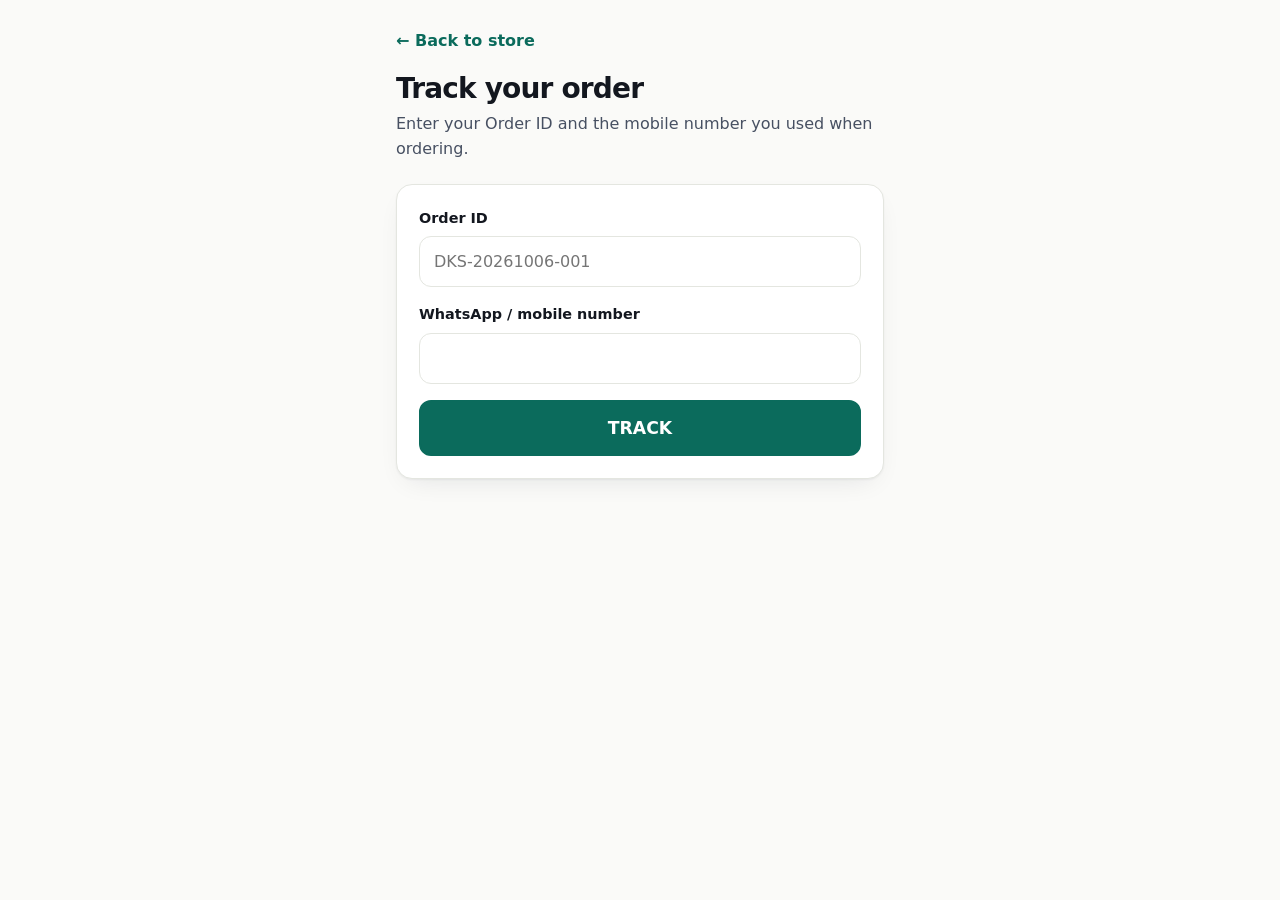
<file: track.html>
<!doctype html>
<html lang="en"><head><meta charset="utf-8"><meta name="viewport" content="width=device-width,initial-scale=1,viewport-fit=cover">
<title>Track your order</title><meta name="robots" content="noindex"><meta name="description" content="Check the payment and access status of your order.">
<link rel="manifest" href="manifest.json"><meta name="theme-color" content="#0b6b5c"><link rel="icon" href="icon-192.png">
<link rel="stylesheet" href="landing.css">
<style>main.t{max-width:520px;margin:0 auto;padding:28px max(16px,env(safe-area-inset-left)) 56px}main.t h1{font-size:1.75rem;margin:0 0 6px}.sub{color:var(--mut);margin-bottom:22px}
.res{margin-top:18px;display:grid;gap:12px}.res .card{padding:18px}.res h2{font-size:1.1rem}.lbl2{font-weight:800;font-size:.95rem;letter-spacing:.01em;margin:6px 0 4px}
.tlv{list-style:none;margin:14px 0 0;padding:0;display:grid;gap:0}.tlv li{position:relative;padding:0 0 18px 34px;color:var(--mut2);font-size:.95rem;min-height:30px}.tlv li:last-child{padding-bottom:0}
.tlv li::before{content:"";position:absolute;left:0;top:2px;width:22px;height:22px;border-radius:50%;border:2px solid var(--line);background:var(--surface)}
.tlv li::after{content:"";position:absolute;left:10px;top:26px;bottom:-2px;width:2px;background:var(--line)}.tlv li:last-child::after{display:none}
.tlv li.ok{color:var(--ink)}.tlv li.ok::before{background:var(--ok);border-color:var(--ok);content:"\2713";color:#fff;font-size:.75rem;font-weight:800;display:grid;place-items:center}.tlv li.ok::after{background:var(--ok)}
.tlv li.on{color:var(--ink);font-weight:700}.tlv li.on::before{border-color:var(--ac);background:var(--ac);box-shadow:0 0 0 4px color-mix(in srgb,var(--ac) 22%,transparent)}
.back{display:inline-block;margin-bottom:18px;font-weight:600;text-decoration:none}</style></head><body>
<main class="t" id="main"><a class="back" href="index.html">&larr; Back to store</a><h1>Track your order</h1><p class="sub">Enter your Order ID and the mobile number you used when ordering.</p>
<form id="tf" class="card" onsubmit="go();return false"><div class="fld"><label for="o">Order ID</label><input id="o" placeholder="DKS-20261006-001" autocomplete="off" required></div>
<div class="fld"><label for="m">WhatsApp / mobile number</label><input id="m" inputmode="numeric" autocomplete="tel" required></div><button class="btn lg blk" type="submit" id="tb">TRACK</button></form>
<div id="r" class="res" role="status" aria-live="polite"></div></main>
<script src="config.js"></script><script>
const q=new URLSearchParams(location.search);o.value=q.get('track')||'';
async function api(fn,...args){if(!navigator.onLine)throw new Error('You are offline. Please reconnect to continue.');return(await fetch(DKP_API,{method:'POST',headers:{'Content-Type':'text/plain'},body:JSON.stringify({fn,args})})).json()}
const E=s=>String(s??'').replace(/[&<>"]/g,c=>({'&':'&amp;','<':'&lt;','>':'&gt;','"':'&quot;'}[c]));
const LAB=['','PAYMENT PENDING','PAYMENT VERIFICATION PENDING','PAYMENT VERIFIED - ACCESS APPROVAL PENDING','ACCESS APPROVED'],STEPS=['Order placed','Payment','Verification','Access'];
async function go(){const b=document.getElementById('tb');r.innerHTML='<div class="card">Loading order...</div>';b.disabled=true;
 try{const x=await api('getOrderStatus',o.value.trim(),m.value.trim());if(!x.success){r.innerHTML='<div class="msg err" style="margin:0">'+E(x.message||'Order not found.')+'</div>';return}
  const d=x.data,cur=d.access==='APPROVED'?4:d.payment==='PAID'?3:d.payment==='RECEIPT_SUBMITTED'?2:1;let h='<div class="card"><h2>'+E(d.title)+'</h2>';
  if(d.payment==='REJECTED')h+='<div class="msg err" style="margin-top:12px">Payment could not be verified. Please contact support.</div>';
  else h+='<p class="lbl2">'+LAB[cur]+'</p><ol class="tlv" aria-label="Order progress">'+STEPS.map((n,i)=>'<li class="'+(i<cur?'ok':i===cur?'on':'')+'">'+n+'</li>').join('')+'</ol>';
  h+='</div>';
  if(d.trackingNo||d.trackingUrl)h+='<div class="card">'+E(d.courier)+' '+E(d.trackingNo)+(/^https:\/\//.test(d.trackingUrl)?' <a href="'+E(d.trackingUrl)+'">Track shipment</a>':'')+'</div>';
  if(d.payment==='PAID'&&d.type!=='PHYSICAL'){const z=await api('getDownload',o.value.trim(),m.value.trim());if(z.success&&/^https:\/\//.test(z.data.url))h+='<div class="card"><a class="btn lg blk" href="'+E(z.data.url)+'" rel="noopener">Download / Access your product</a></div>'}
  r.innerHTML=h}catch(e){r.innerHTML='<div class="msg err" style="margin:0">'+E(e.message||'Something went wrong. Please try again.')+'</div>'}finally{b.disabled=false}}
(async()=>{try{const x=await api('getLanding');if(x.success&&x.data.store.brand){const R=document.documentElement.style,h=x.data.store.brand,n=parseInt(h.slice(1),16),f=v=>{v/=255;return v<=.03928?v/12.92:Math.pow((v+.055)/1.055,2.4)};R.setProperty('--ac',h);R.setProperty('--on-ac',(.2126*f(n>>16&255)+.7152*f(n>>8&255)+.0722*f(n&255))>.5?'#101828':'#fff')}}catch(e){}})();
if(o.value)m.focus();if('serviceWorker'in navigator)navigator.serviceWorker.register('service-worker.js');
</script></body></html>
</file>
<file: landing.css>
/* DKP single-product landing page. Mobile-first. Brand colour comes from SETTINGS (Brand Color) via --ac. */
:root{color-scheme:light;--ac:#0b6b5c;--on-ac:#fff;--bg:#fafaf8;--surface:#fff;--soft:#f2f3ef;--ink:#13171f;--mut:#475062;--mut2:#667085;--line:#e4e6e0;
--ok:#067647;--ok-bg:#ecfdf3;--warn:#8a4b00;--warn-bg:#fff7e0;--bad:#b42318;--bad-bg:#fef3f2;
--ac-text:var(--ac);--ac-soft:color-mix(in srgb,var(--ac) 9%,var(--surface));--ac-line:color-mix(in srgb,var(--ac) 28%,var(--line));
--r:16px;--r-sm:12px;--sh:0 1px 2px rgba(16,24,40,.05),0 10px 28px -12px rgba(16,24,40,.12);--t:.18s cubic-bezier(.4,0,.2,1);
--font:system-ui,-apple-system,"Segoe UI",Roboto,"Helvetica Neue",Arial,sans-serif;--hdr:60px}

*,*::before,*::after{box-sizing:border-box}
html{scroll-behavior:smooth;scroll-padding-top:calc(var(--hdr) + 12px);-webkit-text-size-adjust:100%}
body{margin:0;background:var(--bg);color:var(--ink);font:400 16px/1.6 var(--font);-webkit-font-smoothing:antialiased;overflow-x:clip}
body.has-sbar{padding-bottom:calc(76px + env(safe-area-inset-bottom,0px))}
h1,h2,h3,h4{margin:0;line-height:1.18;letter-spacing:-.02em;font-weight:700}
h1{font-size:clamp(1.95rem,7.4vw,3.4rem);letter-spacing:-.03em;font-weight:800;text-wrap:balance}
h2{font-size:clamp(1.55rem,5vw,2.3rem);text-wrap:balance}h3{font-size:1.08rem;letter-spacing:-.01em}
p{margin:0}a{color:var(--ac-text)}img{max-width:100%}
[hidden],.hide{display:none!important}
.sr{position:absolute;width:1px;height:1px;overflow:hidden;clip:rect(0 0 0 0);white-space:nowrap}
.w{max-width:1120px;margin:0 auto;padding:0 max(16px,env(safe-area-inset-left)) 0 max(16px,env(safe-area-inset-right))}
.ic{width:20px;height:20px;flex:none;fill:none;stroke:currentColor;stroke-width:2;stroke-linecap:round;stroke-linejoin:round}
:focus-visible{outline:3px solid var(--ac-text);outline-offset:2px;border-radius:6px}
.skip{position:absolute;left:12px;top:-60px;z-index:100;background:var(--ink);color:var(--bg);padding:10px 16px;border-radius:10px;font-weight:600;text-decoration:none}.skip:focus{top:12px}

/* buttons */
.btn{display:inline-flex;align-items:center;justify-content:center;gap:8px;min-height:48px;padding:12px 22px;border-radius:12px;border:2px solid var(--ac);background:var(--ac);color:var(--on-ac);font:700 1rem/1.2 var(--font);text-decoration:none;text-align:center;cursor:pointer;transition:filter var(--t),background var(--t),transform var(--t),border-color var(--t)}
.btn:hover{filter:brightness(.93)}.btn:active{transform:translateY(1px)}
.btn.o{background:transparent;color:var(--ac-text);border-color:var(--ac-line)}.btn.o:hover{background:var(--ac-soft);filter:none;border-color:var(--ac)}
.btn.g{background:var(--soft);border-color:var(--line);color:var(--ink)}.btn.g:hover{filter:none;border-color:var(--ac-line)}
.btn.inv{background:#fff;border-color:#fff;color:#0f1720}.btn.inv:hover{filter:none;background:#f1f3f5}
.btn.sm{min-height:44px;padding:8px 16px;font-size:.95rem}.btn.lg{min-height:56px;padding:14px 28px;font-size:1.08rem}.btn.blk{width:100%}
.btn[disabled]{opacity:.6;cursor:not-allowed}

/* header */
.hd{position:sticky;top:0;z-index:40;background:var(--bg);border-bottom:1px solid var(--line)}
.hd-in{display:flex;align-items:center;justify-content:space-between;gap:12px;height:var(--hdr)}
.brandlink{display:flex;align-items:center;gap:10px;color:var(--ink);text-decoration:none;font-weight:800;font-size:1.05rem;min-width:0}
.brandlink img{height:32px;width:auto;max-width:120px;object-fit:contain;border-radius:6px}.brandlink b{overflow:hidden;text-overflow:ellipsis;white-space:nowrap}
.dn{display:none}.dn a{color:var(--mut);text-decoration:none;font-weight:600;font-size:.95rem;padding:10px 12px;border-radius:8px}.dn a:hover{color:var(--ink);background:var(--soft)}
@media(min-width:860px){.dn{display:flex;gap:2px;margin-left:auto;margin-right:12px}}

/* loading / error */
.state{padding:48px 0 80px}.sk{background:linear-gradient(90deg,var(--soft),var(--line),var(--soft));background-size:200% 100%;animation:skl 1.4s linear infinite;border-radius:10px;height:18px;margin:12px 0}
.sk.h{height:44px;width:80%}.sk.s{width:55%}.sk.b{height:52px;width:200px;border-radius:12px;margin-top:24px}
@keyframes skl{to{background-position:-200% 0}}.state p{color:var(--mut);margin-top:18px}.state .btn{margin-top:14px}

/* hero */
.hero{padding:28px 0 40px;background:radial-gradient(70% 60% at 85% -10%,color-mix(in srgb,var(--ac) 13%,transparent),transparent 70%)}
.hero-in{display:grid;gap:28px;align-items:center}
.eyebrow{display:inline-flex;align-items:center;gap:8px;font-size:.82rem;font-weight:700;letter-spacing:.04em;text-transform:uppercase;color:var(--ac-text);background:var(--ac-soft);border:1px solid var(--ac-line);padding:6px 12px;border-radius:99px;margin-bottom:16px}
.eyebrow .ic{width:16px;height:16px}
.lead{margin-top:16px;font-size:1.0625rem;color:var(--mut);max-width:56ch}
.pricebox{display:flex;flex-wrap:wrap;align-items:baseline;gap:6px 12px;margin-top:22px}
.price{font-size:clamp(2rem,8vw,2.6rem);font-weight:800;letter-spacing:-.03em;font-variant-numeric:tabular-nums;line-height:1}
.pricebox s{color:var(--mut2);font-size:1.15rem;font-variant-numeric:tabular-nums}
.off{background:var(--ok-bg);color:var(--ok);font-weight:700;font-size:.85rem;padding:3px 10px;border-radius:99px}
.saveline{color:var(--ok);font-weight:600;font-size:.95rem;margin-top:6px}
.actions{display:flex;flex-direction:column;gap:12px;margin-top:24px}
.fine{font-size:.875rem;color:var(--mut2);margin-top:14px;display:flex;align-items:center;gap:8px}.fine .ic{width:16px;height:16px}
@media(min-width:560px){.actions{flex-direction:row;flex-wrap:wrap}}
@media(min-width:900px){.hero{padding:56px 0 64px}.hero-in{grid-template-columns:1.05fr 1fr;gap:56px}}
.media{position:relative;border-radius:20px;overflow:hidden;background:var(--soft);border:1px solid var(--line);box-shadow:var(--sh)}
.media.vid{aspect-ratio:16/9;background:#000}.media img,.media iframe{display:block;width:100%;border:0}.media.vid img,.media.vid iframe{height:100%;object-fit:cover}
.media.img img{height:auto;max-height:540px;object-fit:contain}
.play{position:absolute;inset:0;display:grid;place-items:center;border:0;background:rgba(0,0,0,.18);cursor:pointer}
.play span{width:72px;height:72px;border-radius:50%;background:var(--ac);color:var(--on-ac);display:grid;place-items:center;box-shadow:0 8px 24px rgba(0,0,0,.35)}.play .ic{width:30px;height:30px;fill:currentColor;margin-left:3px}
.pcard{padding:24px;display:grid;gap:18px}.pcard .top{display:flex;align-items:center;gap:14px}
.pcard .big{width:56px;height:56px;border-radius:14px;background:var(--ac-soft);color:var(--ac-text);display:grid;place-items:center;border:1px solid var(--ac-line)}.pcard .big .ic{width:28px;height:28px}
.pcard h2{font-size:1.2rem}.chips{display:flex;flex-wrap:wrap;gap:8px}.chip{font-size:.82rem;font-weight:600;background:var(--soft);border:1px solid var(--line);padding:4px 10px;border-radius:99px;color:var(--mut)}
.pcard ul{list-style:none;padding:0;margin:0;display:grid;gap:10px}.pcard li{display:flex;gap:10px;align-items:flex-start}.pcard li .ic{color:var(--ok);margin-top:2px;width:18px;height:18px}

/* trust strip */
.strip{padding:0 0 8px}.strip ul{list-style:none;margin:0;padding:0;display:grid;grid-template-columns:1fr 1fr;gap:10px}
.strip li{display:flex;gap:10px;align-items:flex-start;padding:14px;border:1px solid var(--line);border-radius:var(--r-sm);background:var(--surface)}
.strip .ic{color:var(--ac-text);margin-top:2px}.strip b{display:block;font-size:.92rem;line-height:1.3}.strip span{display:block;color:var(--mut2);font-size:.8rem;line-height:1.35;margin-top:2px}
@media(min-width:760px){.strip ul{grid-template-columns:repeat(4,1fr);gap:14px}.strip li{padding:16px}}

/* sections */
section.s{padding:clamp(44px,8vw,88px) 0}section.alt{background:var(--surface);border-block:1px solid var(--line)}
.sh{max-width:640px;margin-bottom:28px}.sh p{margin-top:10px;color:var(--mut)}.kicker{display:block;font-size:.8rem;font-weight:700;letter-spacing:.06em;text-transform:uppercase;color:var(--ac-text);margin-bottom:8px}
.card{background:var(--surface);border:1px solid var(--line);border-radius:var(--r);padding:22px;box-shadow:var(--sh)}
.ps{display:grid;gap:14px}@media(min-width:760px){.ps.two{grid-template-columns:1fr 1fr;gap:20px}}
.ps .card{display:grid;gap:10px;align-content:start}.ps .tile{margin-bottom:4px}.ps p{color:var(--mut)}
.card.prob{background:var(--bad-bg);border-color:color-mix(in srgb,var(--bad) 22%,var(--line));box-shadow:none}.card.prob h2,.card.sol h2{font-size:1.4rem}
.card.sol{background:var(--ac-soft);border-color:var(--ac-line);box-shadow:none}.card.sol .btn{justify-self:start;margin-top:6px}
.tile{width:44px;height:44px;border-radius:12px;display:grid;place-items:center;background:var(--ac-soft);color:var(--ac-text);border:1px solid var(--ac-line);font-size:1.25rem;line-height:1}
.tile.bad{background:var(--bad-bg);color:var(--bad);border-color:color-mix(in srgb,var(--bad) 30%,var(--line))}
.grid{display:grid;gap:14px;grid-template-columns:1fr}@media(min-width:600px){.grid{grid-template-columns:1fr 1fr}}@media(min-width:960px){.grid{grid-template-columns:repeat(3,1fr);gap:18px}}
.feat{display:grid;gap:8px;align-content:start;box-shadow:none}.feat p{color:var(--mut);font-size:.95rem}.feat .tile{margin-bottom:6px}

/* details */
.det{display:grid;gap:18px}@media(min-width:900px){.det{grid-template-columns:1.25fr 1fr;gap:24px;align-items:start}}
.inc{list-style:none;padding:0;margin:16px 0 0;display:grid;gap:12px}.inc li{display:flex;gap:12px;align-items:flex-start}.inc .ic{color:var(--ok);margin-top:3px;width:22px;height:22px}
.rich{margin-top:20px;padding-top:20px;border-top:1px solid var(--line);color:var(--mut)}.rich p+p,.rich p+ul,.rich ul+p{margin-top:10px}.rich ul{padding-left:20px;margin:0}.rich li{margin:4px 0}
.spec{display:grid;margin:14px 0 0}.spec div{display:flex;gap:14px;justify-content:space-between;padding:12px 0;border-top:1px solid var(--line)}.spec div:first-child{border-top:0}
.spec dt{color:var(--mut2);font-size:.9rem;flex:none}.spec dd{margin:0;text-align:right;font-weight:600;font-size:.95rem;min-width:0;overflow-wrap:anywhere}.spec dd.n{font-weight:400;color:var(--mut)}
.gal{display:flex;gap:12px;overflow-x:auto;scroll-snap-type:x mandatory;padding:2px 0 10px;scrollbar-width:thin}.gal button{flex:0 0 min(78%,380px);scroll-snap-align:start;border:1px solid var(--line);border-radius:var(--r-sm);background:var(--soft);padding:0;overflow:hidden;cursor:zoom-in}
.gal img{display:block;width:100%;aspect-ratio:4/3;object-fit:cover}
@media(min-width:760px){.gal{display:grid;grid-template-columns:repeat(3,1fr);overflow:visible}.gal button{flex:none}}
dialog.lb{border:0;padding:0;background:transparent;max-width:min(94vw,1000px);max-height:92vh;overflow:visible}dialog.lb::backdrop{background:rgba(0,0,0,.8)}dialog.lb img{display:block;max-width:100%;max-height:84vh;margin:auto;border-radius:12px}
dialog.lb .btn{margin:12px auto 0;display:flex}

/* how it works */
.how{list-style:none;padding:0;margin:0;display:grid;gap:12px;counter-reset:s}.how li{counter-increment:s;display:flex;gap:14px;align-items:flex-start;padding:16px;background:var(--surface);border:1px solid var(--line);border-radius:var(--r-sm)}
.how li::before{content:counter(s);flex:none;width:34px;height:34px;border-radius:50%;background:var(--ac);color:var(--on-ac);display:grid;place-items:center;font-weight:800;font-size:.95rem}.how span{padding-top:4px}
@media(min-width:760px){.how{grid-template-columns:repeat(auto-fit,minmax(200px,1fr))}.how li{flex-direction:column;gap:12px}}

/* purchase */
.buy{display:grid;gap:18px}@media(min-width:900px){.buy{grid-template-columns:5fr 6fr;gap:28px;align-items:start}.sum{position:sticky;top:calc(var(--hdr) + 16px)}}
.sum{border-color:var(--ac-line)}.sum h3{font-size:1.25rem;margin-bottom:14px}.sum .pricebox{margin:0 0 4px}.sum ul{list-style:none;padding:0;margin:16px 0 0;display:grid;gap:10px;font-size:.95rem}.sum li{display:flex;gap:10px;align-items:flex-start;color:var(--mut)}.sum li .ic{width:18px;height:18px;color:var(--ac-text);margin-top:3px}
.sum .note{margin-top:16px;padding:12px 14px;border-radius:10px;background:var(--warn-bg);color:var(--warn);font-size:.9rem}
.stp{list-style:none;padding:0;margin:0 0 22px;display:grid;grid-template-columns:repeat(3,1fr);gap:6px}.stp li{display:flex;flex-direction:column;align-items:center;gap:6px;text-align:center;font-size:.8rem;font-weight:600;color:var(--mut2);position:relative}
.stp li::before{content:attr(data-n);width:30px;height:30px;border-radius:50%;display:grid;place-items:center;border:2px solid var(--line);background:var(--surface);font-weight:700;color:var(--mut2);position:relative;z-index:1}
.stp li::after{content:"";position:absolute;top:15px;left:calc(50% + 18px);right:calc(-50% + 18px);height:2px;background:var(--line)}.stp li:last-child::after{display:none}
.stp li.on{color:var(--ink)}.stp li.on::before{border-color:var(--ac);background:var(--ac);color:var(--on-ac)}
.stp li.done{color:var(--ink)}.stp li.done::before{content:"\2713";border-color:var(--ok);background:var(--ok);color:#fff}.stp li.done::after{background:var(--ok)}
form{display:grid;gap:16px}.fld{display:grid;gap:6px}label{font-size:.9rem;font-weight:600;color:var(--ink)}.help{font-size:.82rem;color:var(--mut2)}
input,textarea{width:100%;min-height:48px;padding:12px 14px;border:1.5px solid var(--line);border-radius:12px;background:var(--surface);color:var(--ink);font:inherit;font-size:16px;transition:border-color var(--t),box-shadow var(--t)}
input:focus,textarea:focus{outline:0;border-color:var(--ac);box-shadow:0 0 0 4px color-mix(in srgb,var(--ac) 22%,transparent)}input[type=file]{padding:10px;min-height:0}textarea{resize:vertical}
.msg{padding:12px 14px;border-radius:12px;background:var(--warn-bg);color:var(--warn);margin-top:14px;font-size:.95rem}.msg.ok{background:var(--ok-bg);color:var(--ok)}.msg.err{background:var(--bad-bg);color:var(--bad)}
.pay{display:grid;gap:18px;text-align:center}.pay .amt{font-size:2.3rem;font-weight:800;letter-spacing:-.03em;font-variant-numeric:tabular-nums;line-height:1.1}.pay .oid{display:inline-flex;gap:8px;align-items:center;font-size:.9rem;color:var(--mut);background:var(--soft);padding:6px 12px;border-radius:99px;justify-self:center}
.qrw{justify-self:center;background:#fff;padding:12px;border-radius:16px;border:1px solid var(--line)}.qrw canvas{display:block;width:min(240px,64vw);height:auto;aspect-ratio:1}
.pay .row{display:grid;gap:10px}@media(min-width:480px){.pay .row.two{grid-template-columns:1fr 1fr}}
.pins{list-style:none;padding:0;margin:0;display:grid;gap:10px;text-align:left;font-size:.92rem;color:var(--mut)}.pins li{display:flex;gap:10px;align-items:flex-start}.pins i{flex:none;width:24px;height:24px;border-radius:50%;background:var(--ac-soft);color:var(--ac-text);display:grid;place-items:center;font:700 .8rem var(--font);font-style:normal;border:1px solid var(--ac-line)}
.f2{text-align:left;border-top:1px solid var(--line);padding-top:18px}
.donebox{text-align:center;display:grid;gap:12px;justify-items:center}.donebox .tile{width:56px;height:56px;border-radius:50%}.donebox .tile .ic{width:28px;height:28px}
.tl{list-style:none;padding:0;margin:6px 0 0;display:grid;gap:10px;text-align:left;width:100%;max-width:340px}.tl li{display:flex;gap:10px;align-items:center;color:var(--mut2);font-size:.95rem}
.tl li::before{content:"";width:12px;height:12px;border-radius:50%;border:2px solid var(--line);flex:none}.tl li.on{color:var(--ink);font-weight:700}.tl li.on::before{border-color:var(--ac);background:var(--ac)}.tl li.ok{color:var(--ink)}.tl li.ok::before{border-color:var(--ok);background:var(--ok)}
.lbl{font-weight:700}
.sep{margin-top:26px;padding-top:22px;border-top:1px solid var(--line)}
details.ord{border:0}details.ord>summary{font-weight:700}
.chk{display:flex;gap:10px}.chk input{flex:1}@media(max-width:479px){.chk{flex-direction:column}}

/* faq */
.faq{display:grid;gap:10px;max-width:780px}.faq details{background:var(--surface);border:1px solid var(--line);border-radius:var(--r-sm);padding:0 18px}
.faq summary,details.ord>summary{list-style:none;display:flex;align-items:center;justify-content:space-between;gap:14px;min-height:56px;padding:12px 0;cursor:pointer;font-weight:600}
.faq summary::-webkit-details-marker,details.ord>summary::-webkit-details-marker{display:none}.faq summary .ic,details.ord>summary .ic{transition:transform var(--t);color:var(--mut2)}
.faq details[open] summary .ic,details.ord[open]>summary .ic{transform:rotate(180deg)}.faq details[open]{border-color:var(--ac-line)}.faq .a{padding:0 0 18px;color:var(--mut);white-space:pre-line}

/* final cta + contact + footer */
.final{background:color-mix(in srgb,var(--ac) 86%,#000);color:#fff;padding:clamp(48px,9vw,88px) 0;background-image:radial-gradient(60% 120% at 100% 0%,color-mix(in srgb,var(--ac) 55%,#fff) 0,transparent 55%);text-align:center}
.final h2{color:#fff;max-width:20ch;margin:0 auto}.final p{margin:14px auto 0;max-width:46ch;opacity:.92}.final .btn{margin-top:26px}
.contact{max-width:560px}
footer{padding:32px 0 40px;color:var(--mut);font-size:.9rem;border-top:1px solid var(--line)}footer .w{display:grid;gap:8px}footer a{color:var(--ac-text);font-weight:600}

/* sticky mobile CTA */
.sbar{position:fixed;left:0;right:0;bottom:0;z-index:50;display:flex;align-items:center;gap:12px;padding:10px max(14px,env(safe-area-inset-right)) calc(10px + env(safe-area-inset-bottom,0px)) max(14px,env(safe-area-inset-left));background:var(--surface);border-top:1px solid var(--line);box-shadow:0 -8px 24px -12px rgba(16,24,40,.25);transform:translateY(110%);transition:transform .25s ease}
.sbar.on{transform:none}.sbar .t{min-width:0;flex:1}.sbar .t b{display:block;font-size:1.15rem;font-variant-numeric:tabular-nums;line-height:1.2}.sbar .t span{display:block;font-size:.8rem;color:var(--mut2);overflow:hidden;text-overflow:ellipsis;white-space:nowrap}
.sbar .btn{flex:none;min-height:48px;padding-inline:22px}
#ban{margin:14px auto 0}
@media(prefers-reduced-motion:reduce){*,*::before,*::after{animation:none!important;transition:none!important;scroll-behavior:auto!important}}

/* hero gallery, share, sticky-bar thumbnail, toast */
.media.img{aspect-ratio:4/3}.media.img .zoom{display:block;width:100%;height:100%;padding:0;border:0;background:none;cursor:zoom-in}.media.img .zoom img{width:100%;height:100%;max-height:none;object-fit:contain}
.thumbs{display:flex;gap:10px;margin-top:12px;overflow-x:auto;padding:2px 2px 6px}.thumbs button{flex:0 0 auto;width:64px;height:64px;border-radius:12px;padding:0;border:2px solid var(--line);background:var(--soft);overflow:hidden;cursor:pointer;opacity:.75;transition:opacity var(--t),border-color var(--t)}
.thumbs button.on{border-color:var(--ac);opacity:1}.thumbs img{display:block;width:100%;height:100%;object-fit:cover}
.duo{display:flex;gap:10px}.duo .btn{flex:1}.duo #shareBtn{flex:0 0 auto}
.sbar img{width:46px;height:46px;border-radius:10px;object-fit:cover;flex:none;border:1px solid var(--line);background:var(--soft)}
.tst{position:fixed;left:50%;bottom:calc(92px + env(safe-area-inset-bottom,0px));transform:translate(-50%,16px);opacity:0;pointer-events:none;background:#101828;color:#fff;padding:10px 16px;border-radius:99px;font-size:.9rem;z-index:60;max-width:90vw;transition:opacity .2s,transform .2s;text-align:center}.tst.on{opacity:1;transform:translate(-50%,0)}

/* Web view: sticky buy bar becomes a centred strip */
@media(min-width:900px){.sbar{justify-content:center;gap:18px}.sbar .t{flex:0 1 420px}.sbar .btn{min-width:240px}}
</file>
<file: ui/shiny-button.css>
/* ShinyButton — vanilla CSS port (this project is static HTML, not React).
   Usage: <a class="btn shiny" href="#buy">Buy now</a>   (use on 1-2 primary CTAs only)
   Reads --ac (brand) and --on-ac (text colour on brand). Animation is skipped for
   reduced-motion users, and browsers without @property simply show a static border. */
@property --sh-angle{syntax:"<angle>";initial-value:0deg;inherits:false}
@keyframes sh-spin{to{--sh-angle:360deg}}
@keyframes sh-sweep{0%{transform:translateX(-130%) skewX(-20deg)}55%,100%{transform:translateX(330%) skewX(-20deg)}}
.shiny{position:relative;isolation:isolate;overflow:hidden;color:var(--on-ac,#fff);
  border:2px solid transparent;
  background:linear-gradient(var(--ac),var(--ac)) padding-box,
    conic-gradient(from var(--sh-angle),color-mix(in srgb,var(--ac) 70%,#000) 0 55%,color-mix(in srgb,var(--ac) 30%,#fff) 78%,color-mix(in srgb,var(--ac) 70%,#000) 100%) border-box;
  animation:sh-spin 3.4s linear infinite;
  box-shadow:0 6px 18px -6px color-mix(in srgb,var(--ac) 70%,transparent)}
.shiny::after{content:"";position:absolute;top:0;bottom:0;left:0;width:35%;z-index:-1;pointer-events:none;
  background:linear-gradient(100deg,transparent,rgba(255,255,255,.3),transparent);animation:sh-sweep 4s ease-in-out infinite}
.shiny:hover{filter:brightness(1.06)}
@media(prefers-reduced-motion:reduce){.shiny,.shiny::after{animation:none}.shiny::after{display:none}}
</file>
<file: ds.css>
/* Shared design system (tokens + components) for storefront, tracking and admin */
:root{color-scheme:light;--background:#f6f7f9;--surface:#fff;--surface-muted:#f1f3f6;--border:#e4e7ec;--text-primary:#101828;--text-secondary:#475467;--text-muted:#667085;--brand:#4f46e5;--brand-hover:#4338ca;--success:#067647;--warning:#b54708;--danger:#b42318;--info:#175cd3;
--font:Inter,Geist,"Plus Jakarta Sans",system-ui,-apple-system,"Segoe UI",Roboto,sans-serif;--r-sm:8px;--r-md:10px;--r-lg:14px;--sh:0 1px 2px rgba(16,24,40,.05);--sh-h:0 6px 16px rgba(16,24,40,.08);--t:.18s cubic-bezier(.4,0,.2,1);
--bg:var(--background);--cd:var(--surface);--fg:var(--text-primary);--mu:var(--text-secondary);--br:var(--border);--ac:var(--brand)}

body{font-family:var(--font);font-size:15px;line-height:1.55;color:var(--text-primary);background:var(--background);-webkit-font-smoothing:antialiased}
h1,h2,h3{letter-spacing:-.01em;line-height:1.25}h2.st{font-size:16px;margin:20px 0 10px}
.btn,button.p{background:var(--ac);box-shadow:none;border-radius:var(--r-md);transition:filter var(--t),background var(--t)}.btn:hover,button.p:hover{filter:brightness(.93);transform:none}
button,.btn.g,input,select,textarea{border-radius:var(--r-md)}button{transition:background var(--t),border-color var(--t),filter var(--t)}
input,select,textarea{border:1px solid var(--border);background:var(--surface);color:var(--text-primary)}input:focus,select:focus,textarea:focus{border-color:var(--ac);box-shadow:0 0 0 3px color-mix(in srgb,var(--ac) 22%,transparent)}
.info,section.c,.c,.k,.oc,#sc{border:1px solid var(--border);border-radius:var(--r-lg);box-shadow:var(--sh)}.c,.oc{transition:box-shadow var(--t)}.c:hover,.oc:hover{box-shadow:var(--sh-h)}
.tag{background:var(--ac);border-radius:6px}.pill{border-radius:99px;font-weight:600;padding:2px 10px;font-size:12px;background:var(--surface-muted);color:var(--text-secondary)}
.pill.ok,.off{background:#ecfdf3;color:#067647}.pill.warn{background:#fffaeb;color:#b54708}.pill.bad{background:#fef3f2;color:#b42318}
.ib{display:inline-flex;align-items:center;justify-content:center;width:44px;height:44px;border-radius:var(--r-md);border:1px solid var(--border);background:var(--surface);color:var(--text-primary)}
header{display:flex;justify-content:space-between;align-items:center;height:60px;padding:0 20px}.hl{font-size:14px;font-weight:600;color:var(--text-secondary);text-decoration:none;padding:8px 12px;border-radius:var(--r-sm)}.hl:hover{background:var(--surface-muted)}
#lg{margin:12vh auto;box-shadow:var(--sh-h)}
body.adm main{max-width:none;margin:0;padding:0}.app{display:grid;grid-template-columns:248px 1fr;min-height:100vh}
.side{position:sticky;top:0;height:100vh;background:var(--surface);border-right:1px solid var(--border);padding:16px 12px;display:flex;flex-direction:column;gap:2px;overflow:auto;flex-wrap:nowrap}
.side .brand{display:block;font-weight:800;font-size:17px;padding:4px 10px 8px}.side .grp{font-size:11px;font-weight:600;letter-spacing:.06em;text-transform:uppercase;color:var(--text-muted);padding:16px 10px 6px}
.side button{display:flex;align-items:center;gap:10px;width:100%;border:0;background:transparent;color:var(--text-secondary);padding:9px 10px;border-radius:var(--r-sm);font-weight:500;text-align:left;margin:0}.side button:hover{background:var(--surface-muted);color:var(--text-primary)}.side button.on{background:color-mix(in srgb,var(--ac) 10%,transparent);color:var(--ac);font-weight:600}.side .sp{flex:1}
.main{min-width:0;padding:0 24px 40px;max-width:1240px}.top{display:flex;align-items:center;gap:10px;height:60px;border-bottom:1px solid var(--border);margin:0 -24px 20px;padding:0 24px;background:var(--surface);position:sticky;top:0;z-index:4}.crumb{color:var(--text-muted);font-size:13px}.menu{display:none}
@media(max-width:899px){.app{grid-template-columns:1fr}.side{position:fixed;inset:0 auto 0 0;width:264px;z-index:30;transform:translateX(-100%);transition:transform var(--t);box-shadow:none}.side.open{transform:none;box-shadow:var(--sh-h)}.menu{display:inline-flex}.main{padding:0 16px 32px}.top{margin:0 -16px 16px;padding:0 16px}}
.kg{display:grid;grid-template-columns:repeat(auto-fit,minmax(170px,1fr));gap:12px}.k span{color:var(--text-muted);font-size:13px}.k b{font-size:26px;font-variant-numeric:tabular-nums}
.tbl{width:100%;border-collapse:collapse;background:var(--surface);border:1px solid var(--border);border-radius:var(--r-lg);overflow:hidden}.tbl th{font-size:12px;text-align:left;color:var(--text-muted);font-weight:600;padding:10px 14px;background:var(--surface-muted)}.tbl td{padding:12px 14px;border-top:1px solid var(--border)}
@media(max-width:640px){.tbl thead{display:none}.tbl tr{display:block;border-top:1px solid var(--border);padding:10px 14px}.tbl td{display:flex;justify-content:space-between;border:0;padding:3px 0}.tbl td:before{content:attr(data-l);color:var(--text-muted)}}
/* V4 storefront */
.bc{font-size:13px;color:var(--text-muted);margin:14px 0 0}.bc a{color:var(--text-secondary);text-decoration:none}.bc b{color:var(--text-primary);font-weight:600}.gal .m{aspect-ratio:1/1}@media(min-width:800px){.hero{grid-template-columns:1.2fr 1fr}}
.cr{display:flex;gap:12px;overflow-x:auto;scroll-snap-type:x mandatory;scrollbar-width:none;padding:2px 2px 8px}.cr::-webkit-scrollbar{display:none}.cr>*{flex:0 0 calc((100% - 12px)/2);scroll-snap-align:start;min-width:0}.cr.rv>*{flex-basis:88%}@media(min-width:800px){.cr>*{flex-basis:calc((100% - 36px)/4);max-width:320px}.cr.rv>*{flex-basis:calc((100% - 24px)/3);max-width:none}}
.pcard{display:flex;flex-direction:column;padding:0;text-decoration:none;color:inherit;overflow:hidden;text-align:left}.pcard img,.pcard .ph{width:100%;aspect-ratio:1/1;object-fit:cover;display:block;background:var(--surface-muted)}.pcard .ph{display:flex;align-items:center;justify-content:center;font-size:48px;font-weight:800;color:var(--ac)}.pcard .bd{padding:12px;display:flex;flex-direction:column;gap:6px;flex:1}.pcard .bd p{margin:0;color:var(--text-secondary);font-size:13px;display:-webkit-box;-webkit-line-clamp:2;-webkit-box-orient:vertical;overflow:hidden}.pcard .pp{font-weight:700}.pcard .pp s{color:var(--text-muted);font-weight:400;margin-left:6px;font-size:13px}.pcard .av{color:var(--text-muted);font-size:12px}.vb{margin-top:auto;text-align:center;border:1px solid var(--border);border-radius:var(--r-md);padding:9px;font-weight:600;font-size:14px}.pcard:hover .vb{border-color:var(--ac);color:var(--ac)}.oc .sup{display:inline-block;margin:0}
.grid{display:grid;grid-template-columns:repeat(2,1fr);gap:12px}@media(min-width:800px){.grid{grid-template-columns:repeat(4,1fr);gap:16px}}.grid .pcard{max-width:none}
.hh{display:grid;gap:20px;padding:24px 0}.hh h1{font-size:clamp(30px,6vw,48px);margin:10px 0}.hh p{color:var(--text-secondary);font-size:17px}.eyebrow{font-size:12px;font-weight:700;letter-spacing:.06em;color:var(--ac)}.hi img,.hi .ph{width:100%;aspect-ratio:4/3;object-fit:cover;border-radius:20px;display:block}.r2{display:flex;flex-direction:column;gap:10px;margin-top:16px}@media(min-width:800px){.hh{grid-template-columns:1fr 1fr;align-items:center;padding:48px 0}}@media(min-width:560px){.r2{flex-direction:row}.r2 .btn{width:auto;padding:14px 22px}}
.tg{display:grid;gap:12px}@media(min-width:800px){.tg{grid-template-columns:repeat(3,1fr)}}.tc{text-align:left;background:var(--surface);border:1px solid var(--border);border-radius:var(--r-lg);padding:16px;color:var(--text-primary)}.tc b{display:block;margin:6px 0 2px}.tc span{color:var(--text-secondary);font-size:14px}.tc:hover{border-color:var(--ac)}
.sec{margin:32px 0}.sec h2{font-size:22px;margin:0 0 14px}.chips{display:flex;flex-wrap:wrap;gap:8px;margin:10px 0 14px}.chip{padding:8px 14px;border-radius:99px;border:1px solid var(--border);background:var(--surface);font-weight:600;font-size:14px;min-height:40px;color:var(--text-primary)}.chip.on{background:var(--ac);color:#fff;border-color:var(--ac)}
.cats{display:grid;grid-template-columns:repeat(2,1fr);gap:12px}@media(min-width:800px){.cats{grid-template-columns:repeat(6,1fr)}}.cat{background:none;border:0;padding:0;text-align:center;font-weight:600;color:var(--text-primary)}.cat img{width:100%;aspect-ratio:4/3;object-fit:cover;border-radius:12px;display:block;margin-bottom:6px}
.why{display:grid;grid-template-columns:repeat(2,1fr);gap:12px}@media(min-width:800px){.why{grid-template-columns:repeat(4,1fr)}}.why div{background:var(--surface);border:1px solid var(--border);border-radius:var(--r-lg);padding:14px}.why svg{color:var(--ac)}
.steps{counter-reset:s;display:grid;gap:10px;padding:0;list-style:none;margin:0}@media(min-width:800px){.steps{grid-template-columns:repeat(6,1fr)}}.steps li{counter-increment:s;background:var(--surface);border:1px solid var(--border);border-radius:var(--r-lg);padding:12px;font-size:14px}.steps li:before{content:counter(s);display:block;font-weight:800;color:var(--ac);font-size:20px}
.rc{background:var(--surface);border:1px solid var(--border);border-radius:var(--r-lg);padding:14px}.stars{color:#f59e0b;letter-spacing:2px}.rt{margin:4px 0}.rc p{margin:6px 0}
.hn{display:none}.mn{display:inline-flex}body.nv-open .hn{display:flex;flex-direction:column;position:absolute;top:60px;left:0;right:0;background:var(--surface);padding:8px 16px;border-bottom:1px solid var(--border);z-index:8}@media(min-width:800px){.hn{display:flex;gap:4px}.mn{display:none}}header{position:sticky;top:0;z-index:7;gap:8px;background:var(--surface);border-bottom:1px solid var(--border)}footer.ft{background:var(--surface-muted);margin:40px -16px 0;padding:24px 16px}
#bar[hidden]{display:none}
</file>
<file: admin.css>
/* Admin refinements (loaded after ds.css). Layout/UX only: no behaviour changes. */
button,.bt{min-height:44px}button{cursor:pointer}
.bt{display:inline-flex;align-items:center;justify-content:center;padding:10px 14px;border-radius:10px;border:1.5px solid var(--br);background:var(--cd);color:var(--fg);font-weight:600;text-decoration:none}.bt:hover{filter:brightness(.96)}
button:focus-visible,a:focus-visible,input:focus-visible,select:focus-visible,textarea:focus-visible,summary:focus-visible{outline:3px solid var(--ac);outline-offset:2px}
button.d{border-color:color-mix(in srgb,#dc2626 40%,var(--br))}
#lg{max-width:380px;margin:10vh auto;padding:24px;box-shadow:var(--sh-h)}#lg h2{margin:8px 0 4px;font-size:22px}
.r{align-items:stretch}.r>button,.r>a,.r>.bt{flex:1 1 auto}.r>input,.r>select{flex:1 1 180px}
.tbr{margin-bottom:14px}.tbr>*{flex:0 0 auto}
.pg{font-size:22px;margin:0 0 4px}.sub{color:var(--mu);margin:0 0 16px;font-size:14px}
/* dashboard */
.k.kb{text-align:left;cursor:pointer;display:block;width:100%;border-left:4px solid var(--ac)}.k.kb.warn{border-left-color:#d97706;background:color-mix(in srgb,#f59e0b 10%,var(--cd))}.k small{display:block;color:var(--mu);font-size:12px;margin-top:2px}
/* orders */
.tb{display:grid;gap:10px;margin-bottom:14px;position:sticky;top:60px;z-index:3;background:var(--bg);padding:6px 0}
.chipsr{display:flex;flex-wrap:wrap;gap:8px}.chip{min-height:40px;padding:6px 12px;border-radius:99px;font-weight:600;font-size:13px;margin:0;display:inline-flex;gap:6px;align-items:center}.chip b{font-variant-numeric:tabular-nums;background:var(--br);border-radius:99px;padding:0 7px;font-size:12px}
.chip.on{background:var(--ac);border-color:var(--ac);color:#fff}.chip.on b{background:rgba(255,255,255,.25)}
.oc{padding:0;overflow:hidden}.oh{display:flex;justify-content:space-between;gap:12px;padding:14px 16px;border-bottom:1px solid var(--br);flex-wrap:wrap}.oid{font-size:15px;overflow-wrap:anywhere}.ms{color:var(--mu);font-size:13px;overflow-wrap:anywhere}.oa{text-align:right}.oa b{font-size:18px;font-variant-numeric:tabular-nums;display:block}.oa .pill{margin-left:4px}
.ob{padding:12px 16px;display:grid;gap:2px}.ac{padding:0 16px 14px}.oc .ac+.ac{padding-top:0}.pill{display:inline-block;margin-top:4px}
@media(max-width:520px){.oa{text-align:left}.oa .pill{margin:4px 4px 0 0}}
/* forms */
.fs{margin:0 0 14px;padding:0;overflow:hidden}.fs>summary,.fs>h3{padding:14px 16px;margin:0;font-size:15px;font-weight:700;list-style:none;display:flex;justify-content:space-between;align-items:center;cursor:pointer;min-height:48px}
.fs>summary::-webkit-details-marker{display:none}.fs>summary::after{content:"+";font-size:20px;color:var(--mu)}.fs[open]>summary::after{content:"\2212"}.fs .in{padding:2px 16px 16px;display:grid;gap:12px;border-top:1px solid var(--br)}
.fld{display:grid;gap:4px;margin-top:10px}.fld small,.help{color:var(--mu);font-size:12.5px}.fld input,.fld select,.fld textarea{margin:0}
.savebar{position:sticky;bottom:0;z-index:5;display:flex;gap:10px;padding:12px 0 calc(12px + env(safe-area-inset-bottom,0px));background:linear-gradient(transparent,var(--bg) 24%);margin-top:8px}.savebar button{flex:1;margin:0}.savebar .p{flex:2}
/* feedback */
#toasts{position:fixed;left:12px;right:12px;bottom:calc(14px + env(safe-area-inset-bottom,0px));z-index:100;display:grid;gap:8px;justify-items:center;pointer-events:none}
.toast{pointer-events:auto;max-width:520px;width:100%;background:#0f172a;color:#fff;padding:12px 16px;border-radius:12px;box-shadow:0 10px 30px rgba(0,0,0,.3);font-size:14px;animation:tin .2s ease-out}@keyframes tin{from{transform:translateY(8px);opacity:0}}
.sk-wrap{display:grid;gap:12px}.sk{height:56px;border-radius:14px;background:linear-gradient(90deg,var(--cd),var(--br),var(--cd));background-size:200% 100%;animation:skl 1.3s linear infinite}@keyframes skl{to{background-position:-200% 0}}
.sr{position:absolute;width:1px;height:1px;overflow:hidden;clip:rect(0 0 0 0)}
.live{background:#dcfce7;color:#166534}
@media(max-width:899px){.tb{top:60px}}
@media(prefers-reduced-motion:reduce){*{animation:none!important;transition:none!important}}

/* delete confirmation */
dialog.dd{border:0;border-radius:16px;padding:22px;width:min(420px,calc(100% - 28px));background:var(--cd);color:var(--fg);box-shadow:0 20px 60px rgba(0,0,0,.35)}dialog.dd::backdrop{background:rgba(15,23,42,.55)}
dialog.dd h2{margin:0 0 8px;font-size:20px}dialog.dd p{margin:0 0 10px;color:var(--mu)}dialog.dd label{display:block;font-weight:600;margin:10px 0 6px;color:var(--fg)}.dwarn{background:#fef3c7;color:#92400e!important;padding:10px 12px;border-radius:10px}.derr{background:#fee2e2;color:#991b1b!important;padding:10px 12px;border-radius:10px}
button.d{background:#dc2626;color:#fff;border-color:#dc2626}button.d:disabled{opacity:.6}
</file>
